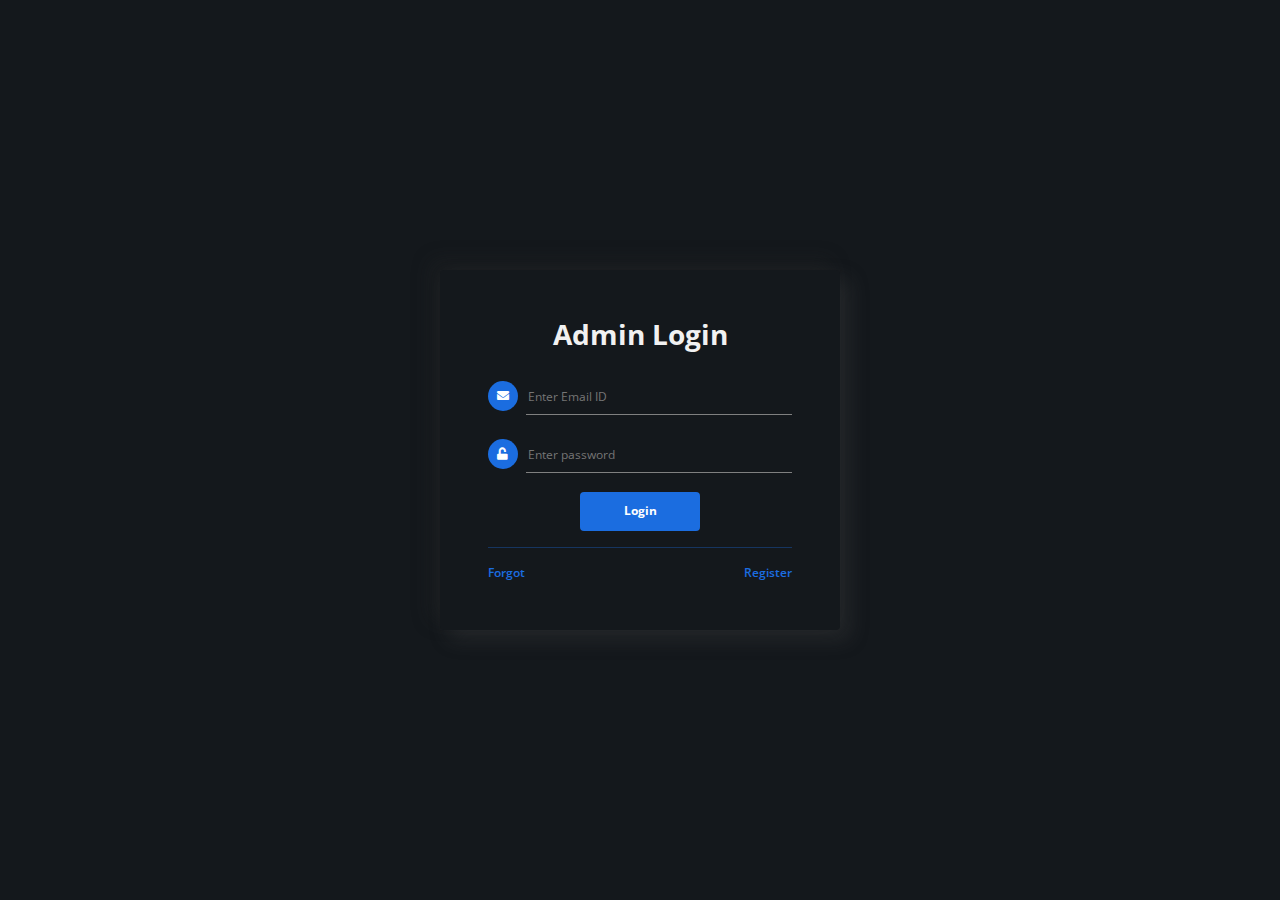
<file: admin-login.html>
<!DOCTYPE html>
<html lang="en">
<head>
    <meta charset="UTF-8">
    <meta name="viewport" content="width=device-width, initial-scale=1.0">
    <title>Resort Reservation System</title>
    <!-- Bootstrap -->
    <link rel="stylesheet" href="css/bootstrap.min.css"/>

    <link href="https://fonts.googleapis.com/css2?family=Open+Sans:wght@400;600;700&display=swap" rel="stylesheet"/>
    <!--font-awesome-->
    <link rel="stylesheet" href="https://use.fontawesome.com/releases/v5.1.0/css/all.css">

    <!-- custom css -->
    <link rel="stylesheet" href="css/style.css"/>
</head>
<body>

    <section class="login">
        <form class="form">
            <h3 class="login-title">Admin Login</h3>
            <div class="form-grp">
                <span><i class="fas fa-envelope"></i></span>
                <input type="email" name="" class="form-inp" placeholder="Enter Email ID" required/>
            </div>
            <div class="form-grp">
                <span><i class="fas fa-unlock"></i></span>
                <input type="password" name="" class="form-inp" placeholder="Enter password" required/>
            </div>
            <div class="text-center">
                <button type="submit" class="create-btn">Login</button>
            </div>

            <hr/>
            <div class="d-flex justify-content-between">
                <a href="" class="login-links">Forgot</a>
                <a href="" class="login-links">Register</a>
            </div>
            
        </form>
    </section>

    <script src="js/jquery-3.2.1.min.js"></script>
    <script src="js/bootstrap.min.js"></script>
    <script src="js/script.js"></script>
    
</body>
</html>
</file>
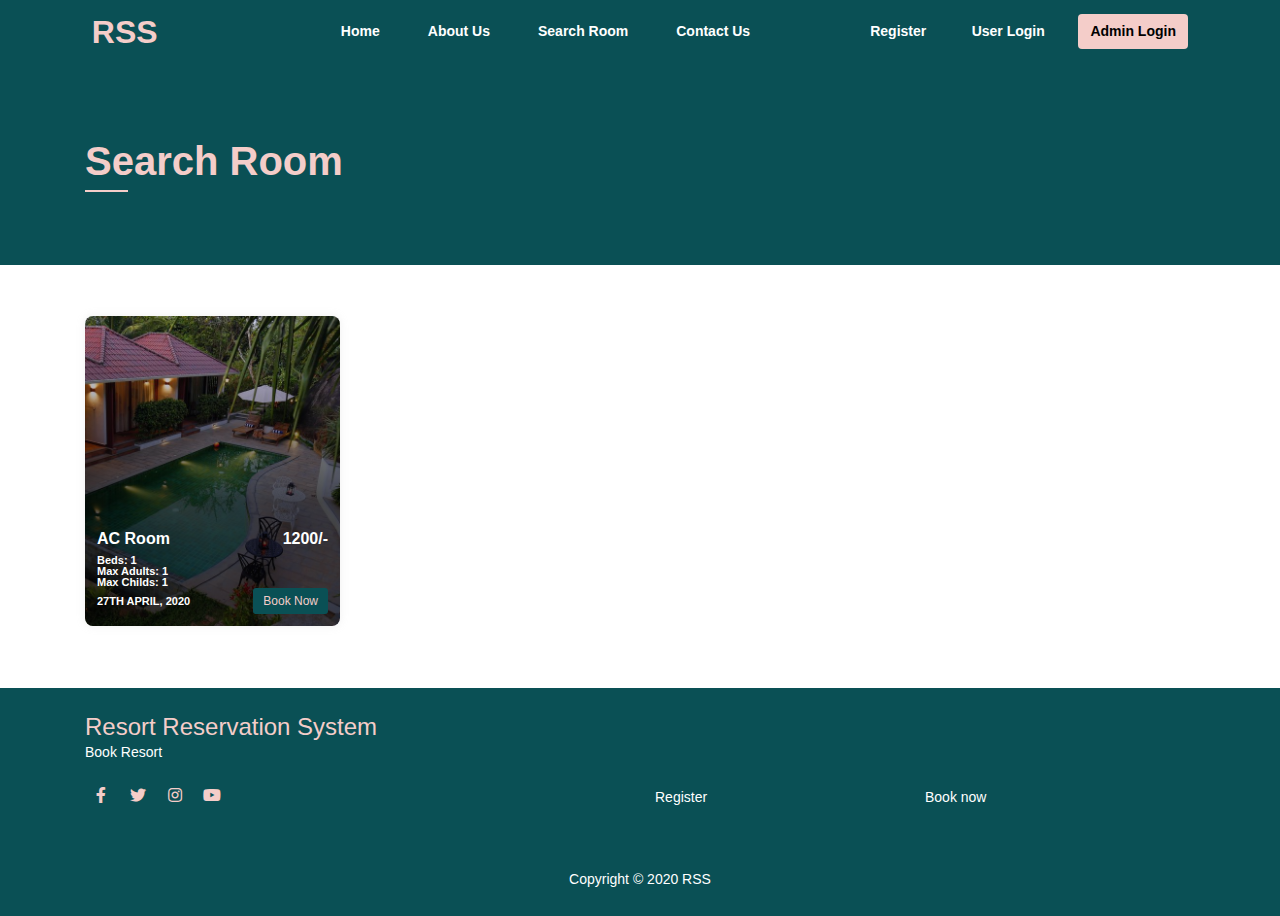
<file: available.html>
<!DOCTYPE html>
<html lang="en">

<head>
    <meta charset="UTF-8">
    <meta name="viewport" content="width=device-width, initial-scale=1.0">
    <meta http-equiv="X-UA-Compatible" content="ie=edge">
    <title>Resort Reservation System</title>

    <link rel="icon" type="image/x-icon" href="images/favicon.png">
    <link rel="stylesheet" href="css/bootstrap.min.css" type="text/css">

    <!--font-awesome-->
    <link rel="stylesheet" href="https://use.fontawesome.com/releases/v5.1.0/css/all.css">
    <!--css files-->
    <!-- css for landng page -->
    <link rel="stylesheet" href="css/home.css" type="text/css">
    <link rel="stylesheet" href="css/inner.css" type="text/css">

</head>

<body>

    <header>
        <nav class="navbar navbar-expand-lg fixed-top">
            <div class="container">
                <a class="navbar-brand" href="/index.html">
                    <h4 class="logo">RSS</h4>
                </a>
                <button class="navbar-toggler" type="button" data-toggle="collapse" data-target="#menu"
                    aria-controls="menu" aria-expanded="false" aria-label="Toggle navigation">
                    <i class="fas fa-bars"></i>
                </button>

                <div class="collapse navbar-collapse" id="menu">
                    <ul class="navbar-nav mx-auto custom-navbar-nav">
                        <li class="nav-item active">
                            <a class="nav-link" href="index.html">Home</a>
                        </li>
                        <li class="nav-item">
                            <a class="nav-link" href="about.html">About Us</a>
                        </li>
                        <li class="nav-item">
                            <a class="nav-link" href="search-room.html">Search Room</a>
                        </li>
                        <li class="nav-item">
                            <a class="nav-link" href="contact.html">Contact Us</a>
                        </li>
                    </ul>
                    <form class="form-inline my-2 my-lg-0">
                        <button class="nav-btn" type="button" data-toggle="modal" data-target="#register">Register</button>
                        <button class="nav-btn" type="button" data-toggle="modal" data-target="#login">User Login</button>
                        <button class="nav-btn nav-btn1" type="button" data-toggle="modal" data-target="#login">Admin Login</button>
                    </form>
                </div>
            </div>
        </nav>
    </header>

    <!-- Banner home -->
    <section class="home">
        <div class="container">
            <div class="row align-items-center">
                <div class="col-md-6">
                    <div class="home-content">
                        <h1 class="home-title">
                            Search Room
                            <hr class="home-hr" />
                        </h1>

                    </div>
                </div>
            </div>
        </div>
    </section>


    <!-- sessions -->
    <section class="choose">
        <div class="container">
            <div class="row">
                <div class="col-md-3">
                    <div class="design-box">
                        <img src="images/resort.jpg" alt="no img" class="design-img" />
                        <div class="design-body">
                            <p class="design-name">
                                AC Room
                                <span class="float-right">
                                    1200/-
                                </span>
                            </p>
                            <div class="row m-0 align-items-center">
                                <div class="col p-0">
                                    <p class="design-date">
                                        Beds: 1
                                    </p>
                                    <p class="design-date">
                                        Max Adults: 1
                                    </p>

                                    <p class="design-date">
                                        Max Childs: 1
                                    </p>
                                </div>
                            </div>
                            <div class="row m-0 align-items-center">
                                <div class="col p-0">
                                    <p class="design-date">
                                        27TH APRIL, 2020
                                    </p>
                                </div>
                                <div class="col-4 p-0 text-right">
                                    <button class="btn free">
                                        Book Now
                                    </button>
                                </div>
                            </div>
                        </div>
                    </div>
                </div>
            </div>

            <!-- <div class="row justify-content-center">
                <div class="col-md-7">
                    <div class="choose-box about1">
                        <h4 class="choose-box-header mb-2">
                            Search Your Room
                        </h4>
                        <form>
                            <div class="form-grp">
                                <label for="">From Date <span class="text-danger">*</span></label>
                                <input type="date" name="" class="form-inp" required />
                            </div>
                            <div class="form-grp">
                                <label for="">To Date <span class="text-danger">*</span></label>
                                <input type="date" name="" class="form-inp" required />
                            </div>
                            <div class="form-grp form-flex">
                                <label for="">No of Rooms</label>
                                <div class="add-count">
                                    <button type="button" class="btn btn-danger">-</button>
                                    <input type="number" name="" class="form-inp" min="0" step="1"
                                        value="1" required />
                                    <button type="button" class="btn btn-danger">+</button>
                                </div>
                            </div>
                            <div class="form-grp form-flex">
                                <label for="">No of Adults</label>
                                <div class="add-count">
                                    <button type="button" class="btn btn-danger">-</button>
                                    <input type="number" name="" class="form-inp" min="0" step="1"
                                        value="1" required />
                                    <button type="button" class="btn btn-danger">+</button>
                                </div>
                            </div>
                            <div class="form-grp form-flex">
                                <label for="">No of childs</label>
                                <div class="add-count">
                                    <button type="button" class="btn btn-danger">-</button>
                                    <input type="number" name="" class="form-inp" min="0" step="1"
                                        value="1" required />
                                    <button type="button" class="btn btn-danger">+</button>
                                </div>
                            </div>
                            <div class="text-center">
                                <button type="reset" class="contact-btn bg-danger mr-2">Clear</button>
                                <button type="submit" class="contact-btn">Submit</button>
                            </div>

                        </form>
                    </div>
                </div>
                <div class="col-md-5">
                    <div class="choose-box choose-box-border">
                        <h4 class="choose-box-header">
                            Ads
                        </h4>
                    </div>
                </div>
            </div> -->
        </div>
    </section>


    <footer>
        <div class="container">
            <div class="row">
                <div class="col">

                    <div class="footer-info text-left">
                        <a href="">
                            <h4 class="logo mb-0">Resort Reservation System</h4>
                        </a>
                        <p class="footer-info-text">Book Resort</p>
                    </div>
                </div>
            </div>
            <div class="row">
                <div class="col-md-6">

                    <ul class="nav social-media">
                        <li class="social-list">
                            <a class="social-links" href="">
                                <i class="fab fa-facebook-f"></i>
                            </a>
                        </li>
                        <li class="social-list">
                            <a class="social-links" href="">
                                <i class="fab fa-twitter"></i>
                            </a>
                        </li>
                        <li class="social-list">
                            <a class="social-links" href="">
                                <i class="fab fa-instagram"></i>
                            </a>
                        </li>
                        <li class="social-list">
                            <a class="social-links" href="">
                                <i class="fab fa-youtube"></i>
                            </a>
                        </li>
                    </ul>
                </div>

                <div class="col-md-6">
                    <div class="row m-0 justify-content-center">
                        <div class="col-md p-0">
                            <h6 class="footer-heading">Register</h6>
                        </div>
                        <div class="col-md p-0">
                            <h6 class="footer-heading">Book now</h6>
                        </div>
                    </div>
                </div>
            </div>

        </div>
    </footer>

    <div class="copyrights">
        <p class="copyrights-data">
            Copyright &copy; 2020 RSS
        </p>
    </div>

    <!-- REGISTER -->
    <div class="modal fade" id="register" tabindex="-1" role="dialog" aria-hidden="true">
        <div class="modal-dialog modal-dialog-centered" role="document">
            <div class="modal-content">
                <div class="modal-header d-block position-relative border-0">
                    <h5 class="modal-title text-center">
                        Sign up
                    </h5>
                    <p class="small text-muted text-center mb-0">
                        With your social media
                    </p>
                </div>
                <div class="modal-body px-4 pt-0 login-modal-body">

                    <form class="mt-3 pt-2">
                        <div class="form-group">
                            <input type="text" name="" class="form-control modal-inp" placeholder="user name" />
                        </div>
                        <div class="form-group">
                            <input type="email" name="" class="form-control modal-inp" placeholder="Email id" />
                        </div>
                        <div class="form-group">
                            <input type="password" name="" class="form-control modal-inp" placeholder="password" />
                        </div>
                        <div class="form-group">
                            <input type="number" name="" class="form-control modal-inp" placeholder="Phone number" />
                        </div>

                        <!-- <div class="row">
                            <div class="form-group col-12">
                                <div class="custom-control custom-checkbox">
                                    <input type="checkbox" class="custom-control-input" id="name">
                                    <label class="custom-control-label" for="name">
                                        Mouna Gummadi
                                    </label>
                                </div>
                            </div>
                        </div> -->

                        <p class="modal-footer-text text-center">
                            <span class="text-danger">* </span> By continuing you agree to the
                            <a href="">terms of services</a>
                            And <a href="">privacy policy</a>.
                        </p>

                        <div class="w-100">
                            <button type="submit" class="login-btn">Sign Up</button>
                        </div>


                        <p class="modal-footer-text text-center">
                            have an Already account..? <a href=""> SIGN IN</a>.
                        </p>

                    </form>
                </div>
            </div>
        </div>
    </div>

    <!-- LOGIN -->
    <div class="modal fade" id="login" tabindex="-1" role="dialog" aria-hidden="true">
        <div class="modal-dialog modal-dialog-centered" role="document">
            <div class="modal-content">
                <div class="modal-header d-block position-relative border-0">
                    <h5 class="modal-title text-center">
                        Sign In
                    </h5>
                    <p class="small text-muted text-center mb-0">
                        With your social media
                    </p>
                </div>
                <div class="modal-body px-4 pt-0 login-modal-body">
                    <form class="mt-3 pt-2">
                        <div class="form-group">
                            <input type="email" name="" class="form-control modal-inp" placeholder="Email id" />
                        </div>
                        <div class="form-group">
                            <input type="password" name="" class="form-control modal-inp" placeholder="password" />
                        </div>

                        <p class="modal-footer-text text-left">
                            <a href="#forgot" data-toggle="modal">forgot password.?</a>
                        </p>

                        <div class="w-100">
                            <button type="submit" class="login-btn">Sign Ip</button>
                        </div>


                        <p class="modal-footer-text text-center">
                            New to Resort Reservation System..?<a href=""> SIGN UP</a>.
                        </p>

                    </form>
                </div>
            </div>
        </div>
    </div>

    <!-- FORGOT -->
    <div class="modal fade" id="forgot" tabindex="-1" role="dialog" aria-hidden="true">
        <div class="modal-dialog modal-dialog-centered" role="document">
            <div class="modal-content">
                <div class="modal-header d-block position-relative border-0">
                    <h5 class="modal-title text-center">
                        Reset password
                    </h5>
                    <p class="small text-muted text-center mb-0">
                        <span class="text-danger">*</span> please enter your email id to reset your password. 
                        <br/>
                        you will receive an email with instructions on how to reset your password.
                    </p>
                </div>
                <div class="modal-body px-4 pt-0 login-modal-body">

                    <form class="mt-3 pt-2">
                        <div class="form-group">
                            <input type="email" name="" class="form-control modal-inp" placeholder="Email id" />
                        </div>

                        <div class="w-100">
                            <button type="submit" class="login-btn">Reset Password</button>
                        </div>


                        <div class="row m-0">
                            <div class="col-md">
                                <p class="modal-footer-text">
                                    <a href="">Sign In</a>
                                </p>
                                </div>
                                <div class="col-md">
                                    <p class="modal-footer-text text-right">
                                        New to Resort Reservation System..? <a href=""> Sign Up</a>.
                                    </p>
                                </div>
                            </div>

                    </form>
                </div>
            </div>
        </div>
    </div>
    <script src="js/jquery-3.2.1.min.js"></script>
    <script src="js/bootstrap.min.js"></script>
    <script src="js/script.js"></script>
</body>

</html>
</file>
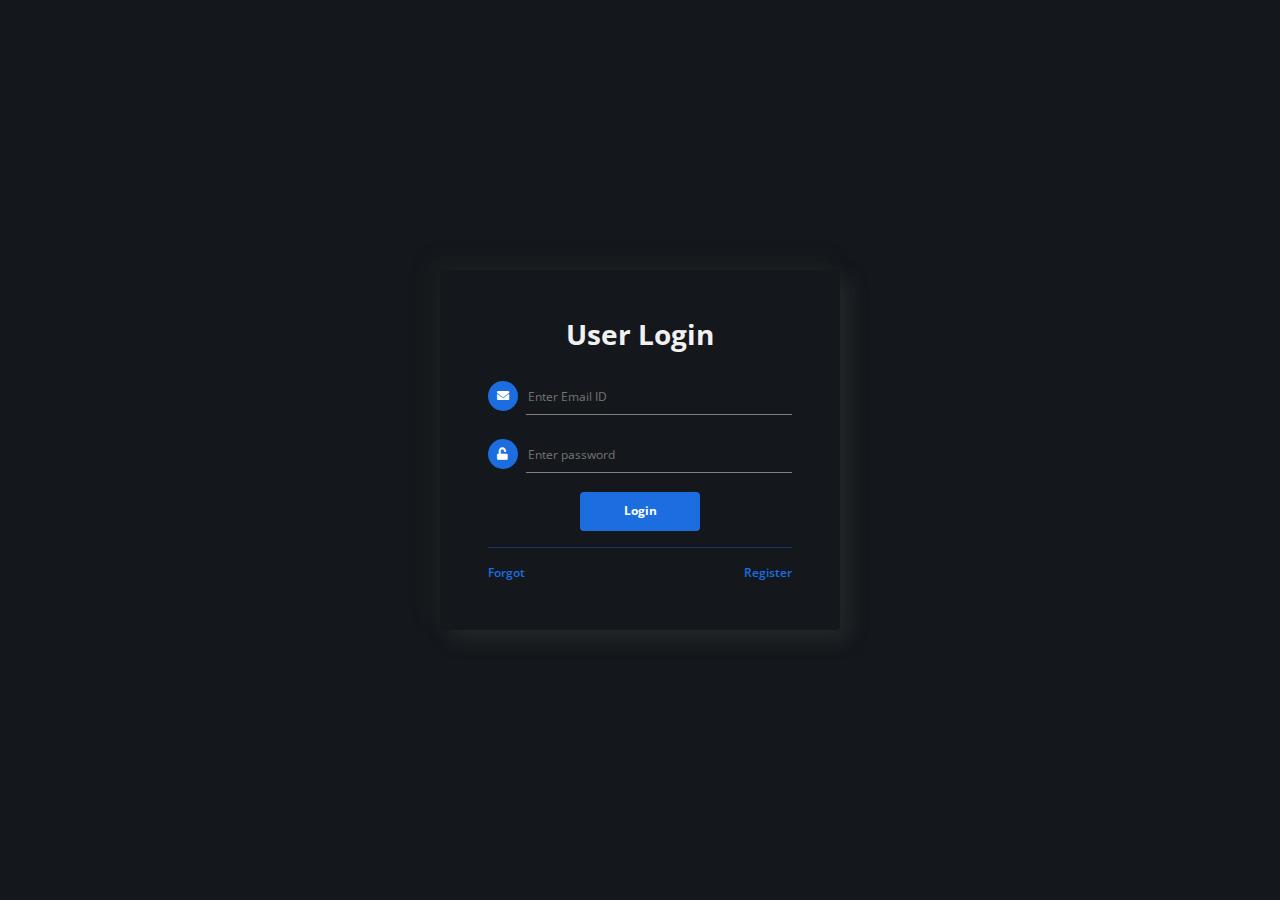
<file: login.html>
<!DOCTYPE html>
<html lang="en">
<head>
    <meta charset="UTF-8">
    <meta name="viewport" content="width=device-width, initial-scale=1.0">
    <title>Resort Reservation System</title>
    <!-- Bootstrap -->
    <link rel="stylesheet" href="css/bootstrap.min.css"/>

    <link href="https://fonts.googleapis.com/css2?family=Open+Sans:wght@400;600;700&display=swap" rel="stylesheet"/>
    <!--font-awesome-->
    <link rel="stylesheet" href="https://use.fontawesome.com/releases/v5.1.0/css/all.css">

    <!-- custom css -->
    <link rel="stylesheet" href="css/style.css"/>
</head>
<body>

    <section class="login">
        <form class="form">
            <h3 class="login-title">User Login</h3>
            <div class="form-grp">
                <span><i class="fas fa-envelope"></i></span>
                <input type="email" name="" class="form-inp" placeholder="Enter Email ID" required/>
            </div>
            <div class="form-grp">
                <span><i class="fas fa-unlock"></i></span>
                <input type="password" name="" class="form-inp" placeholder="Enter password" required/>
            </div>
            <div class="text-center">
                <button type="submit" class="create-btn">Login</button>
            </div>

            <hr/>
            <div class="d-flex justify-content-between">
                <a href="" class="login-links">Forgot</a>
                <a href="" class="login-links">Register</a>
            </div>
            
        </form>
    </section>

    <script src="js/jquery-3.2.1.min.js"></script>
    <script src="js/bootstrap.min.js"></script>
    <script src="js/script.js"></script>
    
</body>
</html>
</file>
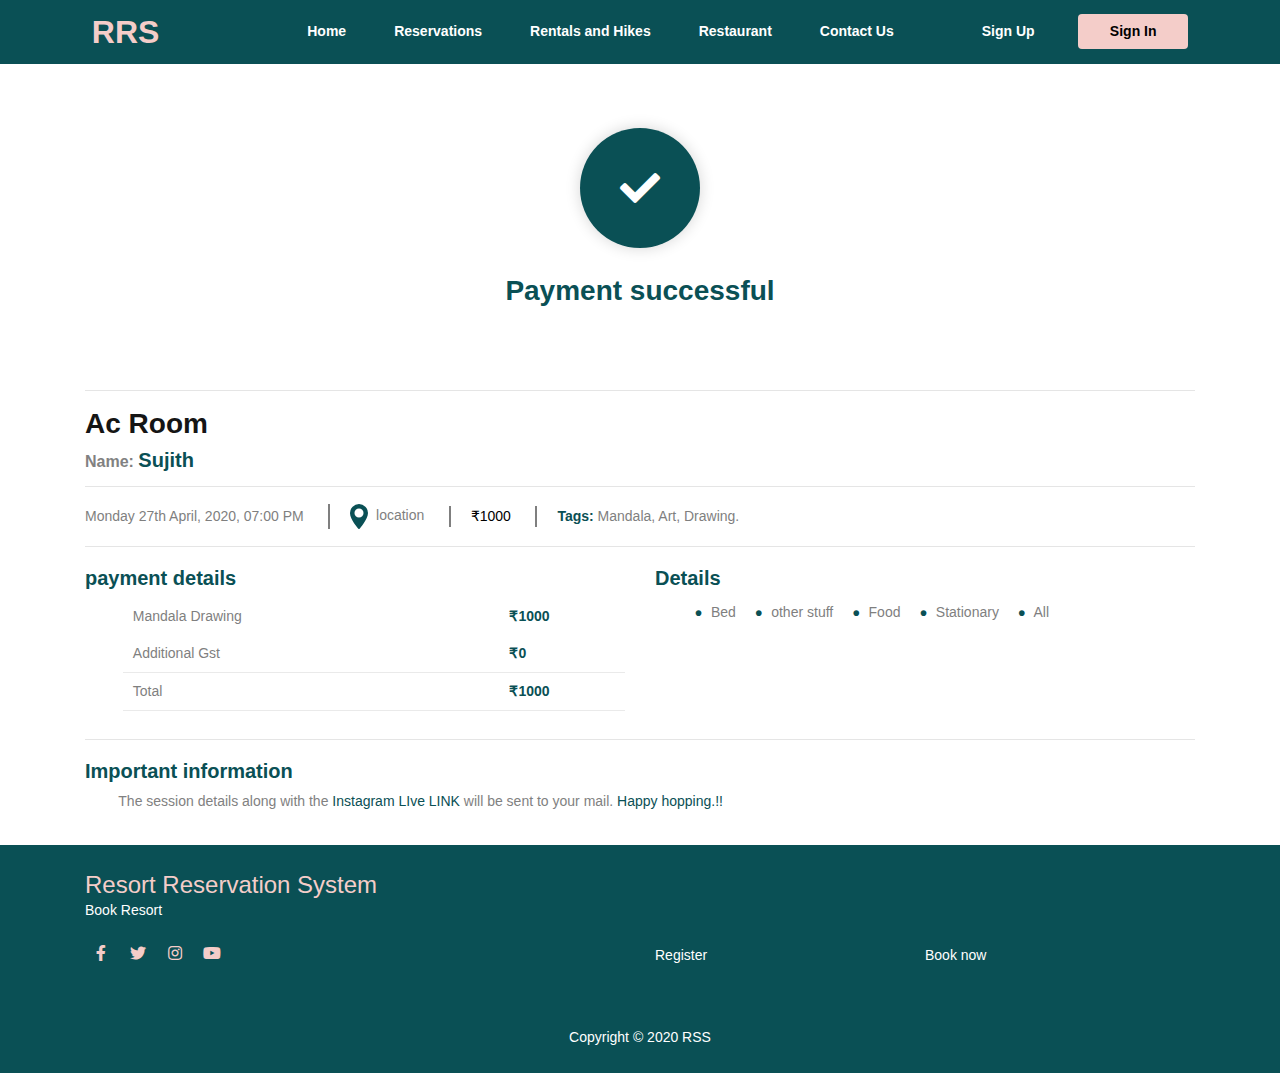
<file: payment.html>
<!DOCTYPE html>
<html lang="en">

<head>
    <meta charset="UTF-8">
    <meta name="viewport" content="width=device-width, initial-scale=1.0">
    <meta http-equiv="X-UA-Compatible" content="ie=edge">
    <title>Resort Reservation System</title>

    <link rel="icon" type="image/x-icon" href="images/favicon.png">
    <link rel="stylesheet" href="css/bootstrap.min.css" type="text/css">

    <!--font-awesome-->
    <link rel="stylesheet" href="https://use.fontawesome.com/releases/v5.1.0/css/all.css">
    <!--css files-->
    <!-- css for landng page -->
    <link rel="stylesheet" href="css/home.css" type="text/css">
    <link rel="stylesheet" href="css/inner.css" type="text/css">

</head>

<body>

    <header>
        <nav class="navbar navbar-expand-lg fixed-top">
            <div class="container">
                <a class="navbar-brand" href="/index.html">
                    <h4 class="logo">RRS</h4>
                </a>
                <button class="navbar-toggler" type="button" data-toggle="collapse" data-target="#menu"
                    aria-controls="menu" aria-expanded="false" aria-label="Toggle navigation">
                    <i class="fas fa-bars"></i>
                </button>

                <div class="collapse navbar-collapse" id="menu">
                    <ul class="navbar-nav mx-auto custom-navbar-nav">
                        <li class="nav-item active">
                            <a class="nav-link" href="index.html">Home</a>
                        </li>
                        <li class="nav-item">
                            <a class="nav-link" href="reservation.html">Reservations</a>
                        </li>
                        <li class="nav-item">
                            <a class="nav-link" href="rentals.html">Rentals and Hikes</a>
                        </li>
                        <li class="nav-item">
                            <a class="nav-link" href="restaurant.html">Restaurant</a>
                        </li>
                        <li class="nav-item">
                            <a class="nav-link" href="contact.html">Contact Us</a>
                        </li>
                    </ul>
                    <form class="form-inline my-2 my-lg-0">
                        <button class="nav-btn" type="button" data-toggle="modal" data-target="#register">Sign
                            Up</button>
                        <button class="nav-btn nav-btn1" type="button" data-toggle="modal" data-target="#login">Sign
                            In</button>
                    </form>
                </div>
            </div>
        </nav>
    </header>

    <div class="gap"></div>

    <section class="hop-main payment">
        <div class="payment-success">
            <span><i class="fas fa-check"></i></span>
        </div>
        <h3 class="payment-title">
            Payment successful
        </h3>
    </section>

    <!-- sessions -->
    <section class="hop">
        <div class="container">
            <hr class="hop-hr" />
            <div class="hop-body mt-3">
                <div class="row">
                    <div class="col-md-9">
                        <h3 class="hop-name">
                            Ac Room
                        </h3>
                        <p class="hop-subname">
                            Name: <span> Sujith</span>
                        </p>
                    </div>
                </div>
                <hr class="hop-hr" />
                <div class="row">
                    <div class="col-md">
                        <ul class="hop-list">
                            <li class="hop-list-li">
                                Monday 27th April, 2020, 07:00 PM
                            </li>
                            <li class="hop-list-li">
                                <img src="images/location.svg" class="location-icon" alt="location" />
                                location
                            </li>
                            <li class="hop-list-li">
                                <span class="amount">₹1000</span>
                            </li>
                            <li class="hop-list-li">
                                <span class="tag">Tags: </span> Mandala, Art, Drawing.
                            </li>
                        </ul>
                    </div>
                </div>
                <hr class="hop-hr" />
            </div>
            <!-- <hr class="hop-hr" /> -->

            <div class="row">
                <div class="col-md">
                    <h5 class="hop-title">
                        payment details
                    </h5>
                    <div class="payment-details">
                        <table class="table border-0">
                            <tbody>
                                <tr>
                                    <td class="w-75">Mandala Drawing</td>
                                    <td>₹1000</td>
                                </tr>
                                <tr>
                                    <td class="w-75">Additional Gst</td>
                                    <td>₹0</td>
                                </tr>
                                <tr class="payment-border">
                                    <td class="w-75">Total</td>
                                    <td>₹1000</td>
                                </tr>
                            </tbody>
                        </table>
                    </div>
                </div>
                <div class="col-md">
                    <h5 class="hop-title">
                        Details
                    </h5>
                    <ul class="requirements-list">
                        <li class="requirements-list-li">
                            Bed
                        </li>
                        <li class="requirements-list-li">
                            other stuff
                        </li>
                        <li class="requirements-list-li">
                            Food
                        </li>
                        <li class="requirements-list-li">
                            Stationary 
                        </li>
                        <li class="requirements-list-li">
                            All
                        </li>
                    </ul>
                </div>
            </div>

            <hr class="hop-hr" />

            <div class="row">
                <div class="col-md">
                    <h5 class="hop-title">
                        Important information
                    </h5>
                    <p class="hop-content">
                        The session details along with the <span>Instagram LIve LINK</span> will be sent to your
                        mail.
                        <span>Happy hopping.!!</span>
                    </p>
                </div>
            </div>
        </div>
    </section>

    <footer>
        <div class="container">
            <div class="row">
                <div class="col">

                    <div class="footer-info text-left">
                        <a href="">
                            <h4 class="logo mb-0">Resort Reservation System</h4>
                        </a>
                        <p class="footer-info-text">Book Resort</p>
                    </div>
                </div>
            </div>
            <div class="row">
                <div class="col-md-6">

                    <ul class="nav social-media">
                        <li class="social-list">
                            <a class="social-links" href="">
                                <i class="fab fa-facebook-f"></i>
                            </a>
                        </li>
                        <li class="social-list">
                            <a class="social-links" href="">
                                <i class="fab fa-twitter"></i>
                            </a>
                        </li>
                        <li class="social-list">
                            <a class="social-links" href="">
                                <i class="fab fa-instagram"></i>
                            </a>
                        </li>
                        <li class="social-list">
                            <a class="social-links" href="">
                                <i class="fab fa-youtube"></i>
                            </a>
                        </li>
                    </ul>
                </div>

                <div class="col-md-6">
                    <div class="row m-0 justify-content-center">
                        <div class="col-md p-0">
                            <h6 class="footer-heading">Register</h6>
                        </div>
                        <div class="col-md p-0">
                            <h6 class="footer-heading">Book now</h6>
                        </div>
                    </div>
                </div>
            </div>

        </div>
    </footer>

    <div class="copyrights">
        <p class="copyrights-data">
            Copyright &copy; 2020 RSS
        </p>
    </div>

    <!-- REGISTER -->
    <div class="modal fade" id="register" tabindex="-1" role="dialog" aria-hidden="true">
        <div class="modal-dialog modal-dialog-centered" role="document">
            <div class="modal-content">
                <div class="modal-header d-block position-relative border-0">
                    <h5 class="modal-title text-center">
                        Sign up
                    </h5>
                    <p class="small text-muted text-center mb-0">
                        With your social media
                    </p>
                </div>
                <div class="modal-body px-4 pt-0 login-modal-body">

                    <form class="mt-3 pt-2">
                        <div class="form-group">
                            <input type="text" name="" class="form-control modal-inp" placeholder="user name" />
                        </div>
                        <div class="form-group">
                            <input type="email" name="" class="form-control modal-inp" placeholder="Email id" />
                        </div>
                        <div class="form-group">
                            <input type="password" name="" class="form-control modal-inp" placeholder="password" />
                        </div>
                        <div class="form-group">
                            <input type="number" name="" class="form-control modal-inp" placeholder="Phone number" />
                        </div>

                        <!-- <div class="row">
                            <div class="form-group col-12">
                                <div class="custom-control custom-checkbox">
                                    <input type="checkbox" class="custom-control-input" id="name">
                                    <label class="custom-control-label" for="name">
                                        Mouna Gummadi
                                    </label>
                                </div>
                            </div>
                        </div> -->

                        <p class="modal-footer-text text-center">
                            <span class="text-danger">* </span> By continuing you agree to the
                            <a href="">terms of services</a>
                            And <a href="">privacy policy</a>.
                        </p>

                        <div class="w-100">
                            <button type="submit" class="login-btn">Sign Up</button>
                        </div>


                        <p class="modal-footer-text text-center">
                            have an Already account..? <a href=""> SIGN IN</a>.
                        </p>

                    </form>
                </div>
            </div>
        </div>
    </div>

    <!-- LOGIN -->
    <div class="modal fade" id="login" tabindex="-1" role="dialog" aria-hidden="true">
        <div class="modal-dialog modal-dialog-centered" role="document">
            <div class="modal-content">
                <div class="modal-header d-block position-relative border-0">
                    <h5 class="modal-title text-center">
                        Sign In
                    </h5>
                    <p class="small text-muted text-center mb-0">
                        With your social media
                    </p>
                </div>
                <div class="modal-body px-4 pt-0 login-modal-body">
                    <form class="mt-3 pt-2">
                        <div class="form-group">
                            <input type="email" name="" class="form-control modal-inp" placeholder="Email id" />
                        </div>
                        <div class="form-group">
                            <input type="password" name="" class="form-control modal-inp" placeholder="password" />
                        </div>

                        <p class="modal-footer-text text-left">
                            <a href="#forgot" data-toggle="modal">forgot password.?</a>
                        </p>

                        <div class="w-100">
                            <button type="submit" class="login-btn">Sign Ip</button>
                        </div>


                        <p class="modal-footer-text text-center">
                            New to Resort Reservation System..?<a href=""> SIGN UP</a>.
                        </p>

                    </form>
                </div>
            </div>
        </div>
    </div>

    <!-- FORGOT -->
    <div class="modal fade" id="forgot" tabindex="-1" role="dialog" aria-hidden="true">
        <div class="modal-dialog modal-dialog-centered" role="document">
            <div class="modal-content">
                <div class="modal-header d-block position-relative border-0">
                    <h5 class="modal-title text-center">
                        Reset password
                    </h5>
                    <p class="small text-muted text-center mb-0">
                        <span class="text-danger">*</span> please enter your email id to reset your password. 
                        <br/>
                        you will receive an email with instructions on how to reset your password.
                    </p>
                </div>
                <div class="modal-body px-4 pt-0 login-modal-body">

                    <form class="mt-3 pt-2">
                        <div class="form-group">
                            <input type="email" name="" class="form-control modal-inp" placeholder="Email id" />
                        </div>

                        <div class="w-100">
                            <button type="submit" class="login-btn">Reset Password</button>
                        </div>


                        <div class="row m-0">
                            <div class="col-md">
                                <p class="modal-footer-text">
                                    <a href="">Sign In</a>
                                </p>
                                </div>
                                <div class="col-md">
                                    <p class="modal-footer-text text-right">
                                    New to Resort Reservation System..? <a href=""> Sign Up</a>.
                                    </p>
                                </div>
                            </div>

                    </form>
                </div>
            </div>
        </div>
    </div>

    <script src="js/jquery-3.2.1.min.js" type="text/javascript"></script>
    <!-- <script src="js/popper.min.js" type="text/javascript"></script> -->
    <script src="js/bootstrap.min.js" type="text/javascript"></script>
    <script src="js/script.js" type="text/javascript"></script>
</body>

</html>
</file>
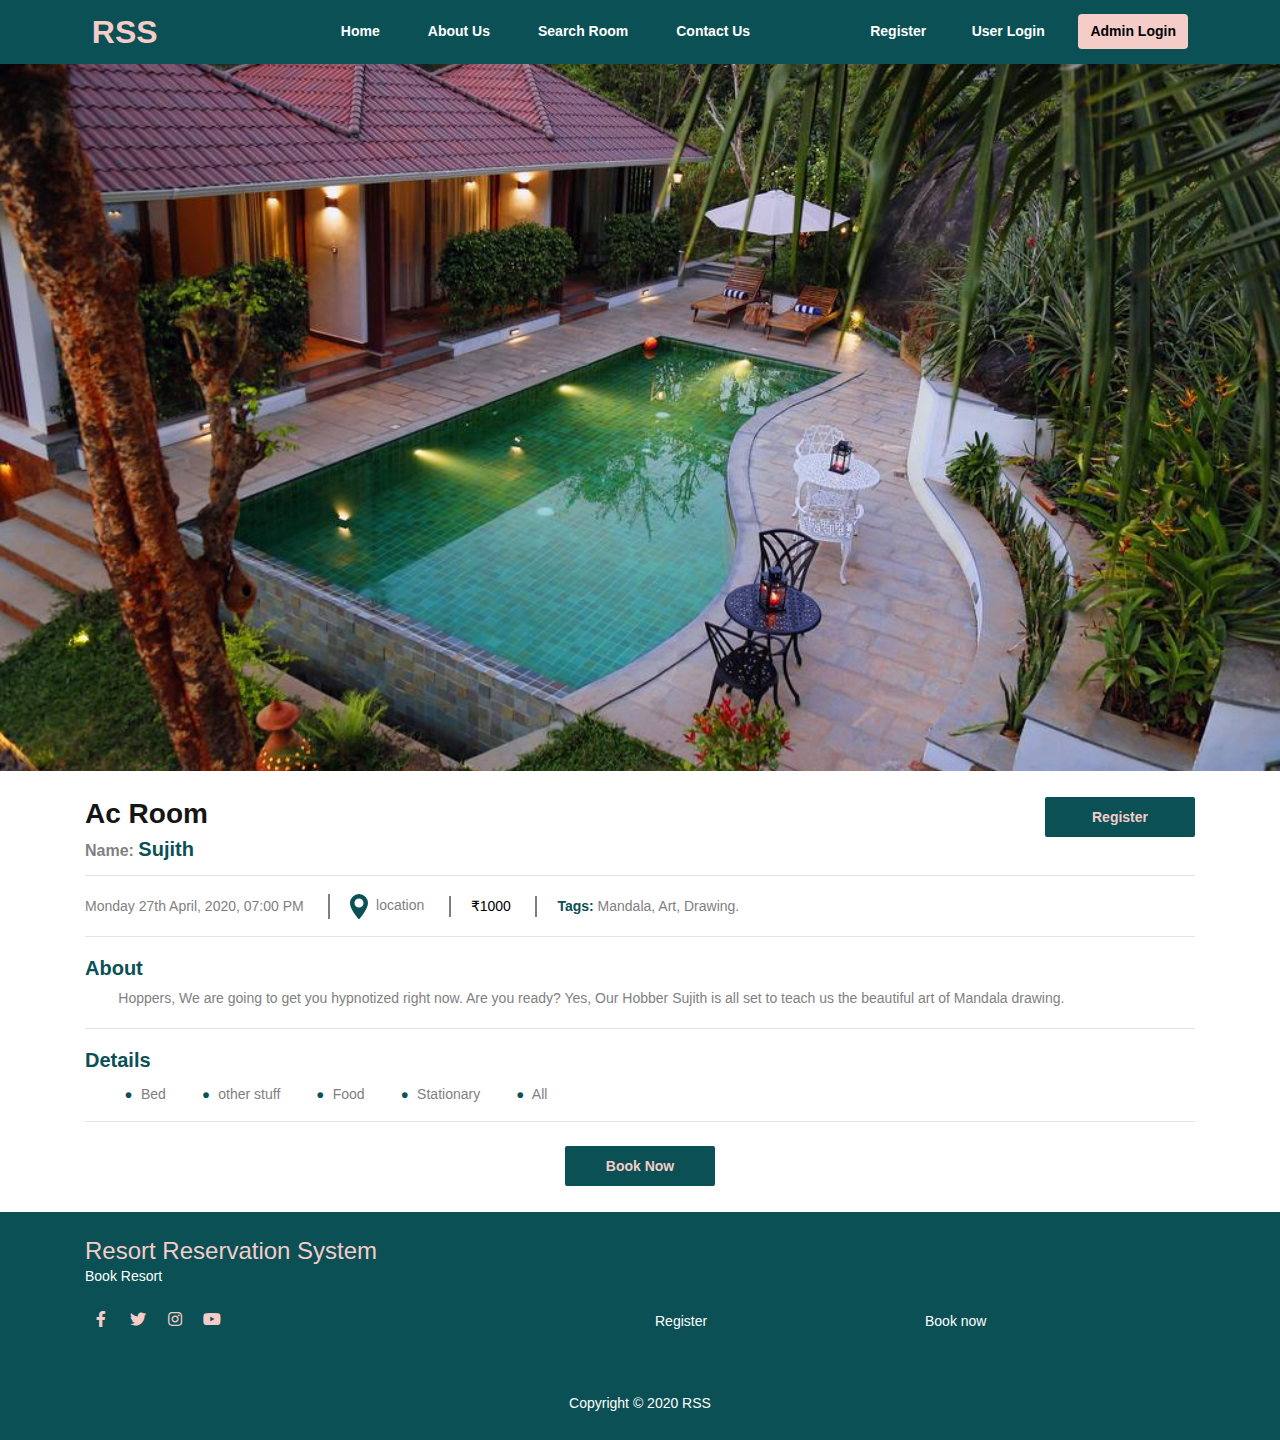
<file: resort_view.html>
<!DOCTYPE html>
<html lang="en">

<head>
    <meta charset="UTF-8">
    <meta name="viewport" content="width=device-width, initial-scale=1.0">
    <meta http-equiv="X-UA-Compatible" content="ie=edge">
    <title>Resort Reservation System</title>

    <link rel="icon" type="image/x-icon" href="images/favicon.png">
    <link rel="stylesheet" href="css/bootstrap.min.css" type="text/css">

    <!--font-awesome-->
    <link rel="stylesheet" href="https://use.fontawesome.com/releases/v5.1.0/css/all.css">
    <!--css files-->
    <!-- css for landng page -->
    <link rel="stylesheet" href="css/home.css" type="text/css">
    <link rel="stylesheet" href="css/inner.css" type="text/css">

</head>

<body>

    <header>
        <nav class="navbar navbar-expand-lg fixed-top">
            <div class="container">
                <a class="navbar-brand" href="/index.html">
                    <h4 class="logo">RSS</h4>
                </a>
                <button class="navbar-toggler" type="button" data-toggle="collapse" data-target="#menu"
                    aria-controls="menu" aria-expanded="false" aria-label="Toggle navigation">
                    <i class="fas fa-bars"></i>
                </button>

                <div class="collapse navbar-collapse" id="menu">
                    <ul class="navbar-nav mx-auto custom-navbar-nav">
                        <li class="nav-item active">
                            <a class="nav-link" href="index.html">Home</a>
                        </li>
                        <li class="nav-item">
                            <a class="nav-link" href="about.html">About Us</a>
                        </li>
                        <li class="nav-item">
                            <a class="nav-link" href="search-room.html">Search Room</a>
                        </li>
                        <li class="nav-item">
                            <a class="nav-link" href="contact.html">Contact Us</a>
                        </li>
                    </ul>
                    <form class="form-inline my-2 my-lg-0">
                        <button class="nav-btn" type="button" data-toggle="modal" data-target="#register">Register</button>
                        <button class="nav-btn" type="button" data-toggle="modal" data-target="#login">User Login</button>
                        <button class="nav-btn nav-btn1" type="button" data-toggle="modal" data-target="#login">Admin Login</button>
                    </form>
                </div>
            </div>
        </nav>
    </header>

    <div class="gap"></div>

    <section class="hop-main">
        <img src="images/resort.jpg" alt="hop" />
    </section>

    <!-- sessions -->
    <section class="hop">
        <div class="container">
            <div class="hop-body">
                <div class="row">
                    <div class="col-md-9">
                        <h3 class="hop-name">
                            Ac Room
                        </h3>
                        <p class="hop-subname">
                            Name: <span> Sujith</span>
                        </p>
                    </div>
                    <div class="col-md-3 text-right">
                        <button class="hop-btn">
                            Register
                        </button>
                    </div>
                </div>
                <hr class="hop-hr" />
                <div class="row">
                    <div class="col-md">
                        <ul class="hop-list">
                            <li class="hop-list-li">
                                Monday 27th April, 2020, 07:00 PM
                            </li>
                            <li class="hop-list-li">
                                <img src="images/location.svg" class="location-icon" alt="location" />
                                location
                            </li>
                            <li class="hop-list-li">
                                <span class="amount">₹1000</span>
                            </li>
                            <li class="hop-list-li">
                                <span class="tag">Tags: </span> Mandala, Art, Drawing.
                            </li>
                        </ul>
                    </div>
                </div>
                <hr class="hop-hr" />
                <div class="row">
                    <div class="col-md">
                        <h5 class="hop-title">
                            About
                        </h5>
                        <p class="hop-content">
                            Hoppers, We are going to get you hypnotized right now. Are you ready? Yes, Our Hobber Sujith
                            is all set to teach us the beautiful art of Mandala drawing.
                        </p>
                    </div>
                </div>
            </div>
            <hr class="hop-hr" />

            <div class="row">
                <div class="col-md">
                    <h5 class="hop-title">
                        Details
                    </h5>
                    <ul class="requirements-list">
                        <li class="requirements-list-li">
                            Bed
                        </li>
                        <li class="requirements-list-li">
                            other stuff
                        </li>
                        <li class="requirements-list-li">
                            Food
                        </li>
                        <li class="requirements-list-li">
                            Stationary 
                        </li>
                        <li class="requirements-list-li">
                            All
                        </li>
                    </ul>
                </div>
            </div>


            <hr class="hop-hr" />

            <div class="w-100 text-center mt-4">
                <a href="payment.html">
                    <button class="hop-btn">Book Now</button>
                </a>
            </div>
            
        </div>
    </section>
    

    <footer>
        <div class="container">
            <div class="row">
                <div class="col">

                    <div class="footer-info text-left">
                        <a href="">
                            <h4 class="logo mb-0">Resort Reservation System</h4>
                        </a>
                        <p class="footer-info-text">Book Resort</p>
                    </div>
                </div>
            </div>
            <div class="row">
                <div class="col-md-6">

                    <ul class="nav social-media">
                        <li class="social-list">
                            <a class="social-links" href="">
                                <i class="fab fa-facebook-f"></i>
                            </a>
                        </li>
                        <li class="social-list">
                            <a class="social-links" href="">
                                <i class="fab fa-twitter"></i>
                            </a>
                        </li>
                        <li class="social-list">
                            <a class="social-links" href="">
                                <i class="fab fa-instagram"></i>
                            </a>
                        </li>
                        <li class="social-list">
                            <a class="social-links" href="">
                                <i class="fab fa-youtube"></i>
                            </a>
                        </li>
                    </ul>
                </div>

                <div class="col-md-6">
                    <div class="row m-0 justify-content-center">
                        <div class="col-md p-0">
                            <h6 class="footer-heading">Register</h6>
                        </div>
                        <div class="col-md p-0">
                            <h6 class="footer-heading">Book now</h6>
                        </div>
                    </div>
                </div>
            </div>

        </div>
    </footer>

    <div class="copyrights">
        <p class="copyrights-data">
            Copyright &copy; 2020 RSS
        </p>
    </div>

    <!-- REGISTER -->
    <div class="modal fade" id="register" tabindex="-1" role="dialog" aria-hidden="true">
        <div class="modal-dialog modal-dialog-centered" role="document">
            <div class="modal-content">
                <div class="modal-header d-block position-relative border-0">
                    <h5 class="modal-title text-center">
                        Sign up
                    </h5>
                    <p class="small text-muted text-center mb-0">
                        With your social media
                    </p>
                </div>
                <div class="modal-body px-4 pt-0 login-modal-body">

                    <form class="mt-3 pt-2">
                        <div class="form-group">
                            <input type="text" name="" class="form-control modal-inp" placeholder="user name" />
                        </div>
                        <div class="form-group">
                            <input type="email" name="" class="form-control modal-inp" placeholder="Email id" />
                        </div>
                        <div class="form-group">
                            <input type="password" name="" class="form-control modal-inp" placeholder="password" />
                        </div>
                        <div class="form-group">
                            <input type="number" name="" class="form-control modal-inp" placeholder="Phone number" />
                        </div>

                        <!-- <div class="row">
                            <div class="form-group col-12">
                                <div class="custom-control custom-checkbox">
                                    <input type="checkbox" class="custom-control-input" id="name">
                                    <label class="custom-control-label" for="name">
                                        Mouna Gummadi
                                    </label>
                                </div>
                            </div>
                        </div> -->

                        <p class="modal-footer-text text-center">
                            <span class="text-danger">* </span> By continuing you agree to the
                            <a href="">terms of services</a>
                            And <a href="">privacy policy</a>.
                        </p>

                        <div class="w-100">
                            <button type="submit" class="login-btn">Sign Up</button>
                        </div>


                        <p class="modal-footer-text text-center">
                            have an Already account..? <a href=""> SIGN IN</a>.
                        </p>

                    </form>
                </div>
            </div>
        </div>
    </div>

    <!-- LOGIN -->
    <div class="modal fade" id="login" tabindex="-1" role="dialog" aria-hidden="true">
        <div class="modal-dialog modal-dialog-centered" role="document">
            <div class="modal-content">
                <div class="modal-header d-block position-relative border-0">
                    <h5 class="modal-title text-center">
                        Sign In
                    </h5>
                    <p class="small text-muted text-center mb-0">
                        With your social media
                    </p>
                </div>
                <div class="modal-body px-4 pt-0 login-modal-body">
                    <form class="mt-3 pt-2">
                        <div class="form-group">
                            <input type="email" name="" class="form-control modal-inp" placeholder="Email id" />
                        </div>
                        <div class="form-group">
                            <input type="password" name="" class="form-control modal-inp" placeholder="password" />
                        </div>

                        <p class="modal-footer-text text-left">
                            <a href="#forgot" data-toggle="modal">forgot password.?</a>
                        </p>

                        <div class="w-100">
                            <button type="submit" class="login-btn">Sign Ip</button>
                        </div>


                        <p class="modal-footer-text text-center">
                            New to Resort Reservation System..?<a href=""> SIGN UP</a>.
                        </p>

                    </form>
                </div>
            </div>
        </div>
    </div>

    <!-- FORGOT -->
    <div class="modal fade" id="forgot" tabindex="-1" role="dialog" aria-hidden="true">
        <div class="modal-dialog modal-dialog-centered" role="document">
            <div class="modal-content">
                <div class="modal-header d-block position-relative border-0">
                    <h5 class="modal-title text-center">
                        Reset password
                    </h5>
                    <p class="small text-muted text-center mb-0">
                        <span class="text-danger">*</span> please enter your email id to reset your password. 
                        <br/>
                        you will receive an email with instructions on how to reset your password.
                    </p>
                </div>
                <div class="modal-body px-4 pt-0 login-modal-body">

                    <form class="mt-3 pt-2">
                        <div class="form-group">
                            <input type="email" name="" class="form-control modal-inp" placeholder="Email id" />
                        </div>

                        <div class="w-100">
                            <button type="submit" class="login-btn">Reset Password</button>
                        </div>


                        <div class="row m-0">
                            <div class="col-md">
                                <p class="modal-footer-text">
                                    <a href="">Sign In</a>
                                </p>
                                </div>
                                <div class="col-md">
                                    <p class="modal-footer-text text-right">
                                    New to Resort Reservation System..? <a href=""> Sign Up</a>.
                                    </p>
                                </div>
                            </div>

                    </form>
                </div>
            </div>
        </div>
    </div>
    <script src="js/jquery-3.2.1.min.js" type="text/javascript"></script>
    <!-- <script src="js/popper.min.js" type="text/javascript"></script> -->
    <script src="js/bootstrap.min.js" type="text/javascript"></script>
    <script src="js/script.js" type="text/javascript"></script>
</body>

</html>
</file>
<file: css/style.css>
/* By Uk */
body {
  margin: 0;
  padding: 0;
  overflow-x: hidden;
  width: 100%;
  font-family: 'Open Sans', sans-serif;
}

body::-webkit-scrollbar {
  width: 3px;
}

body::-webkit-scrollbar-track {
  -webkit-box-shadow: inset 0 0 6px rgba(0, 0, 0, 0.3);
          box-shadow: inset 0 0 6px rgba(0, 0, 0, 0.3);
}

body::-webkit-scrollbar-thumb {
  background-color: #02031473;
  border-radius: 6px;
}

header {
  width: 100%;
  height: auto;
  position: -webkit-sticky;
  position: sticky;
  top: 0;
  background-color: #14181C;
  z-index: 990;
  padding: 0;
  margin: 0;
}

header .navbar {
  padding: 1% 1.5% 1% 2%;
  height: auto;
}

header .navbar.blackto {
  -webkit-box-shadow: 8px 2px 10px rgba(22, 63, 126, 0.192);
          box-shadow: 8px 2px 10px rgba(22, 63, 126, 0.192);
  top: 0;
  -webkit-transition: all 300ms linear;
  transition: all 300ms linear;
  border-bottom: 0px;
}

header .navbar .btn-header {
  width: 35px;
  height: 35px;
  border-radius: 20px;
  cursor: pointer;
  outline: none;
  background-color: #ebebeb;
  border: 0px;
  font-size: 12px;
}

header .navbar .custom-navbar-nav {
  position: relative;
}

header .navbar .custom-navbar-nav .nav-item {
  position: relative;
}

header .navbar .custom-navbar-nav .nav-item .nav-link {
  color: #707070;
}

.modal {
  z-index: 999999;
}

.btn-dropdown {
  width: 38px;
  height: 38px;
  border-radius: 100px;
  border: 1px solid transparent;
  color: #ffffff;
  font-size: 14px;
  background-color: #14181C;
  padding: 0;
  display: -webkit-box;
  display: -ms-flexbox;
  display: flex;
  -webkit-box-align: center;
      -ms-flex-align: center;
          align-items: center;
  -webkit-box-pack: center;
      -ms-flex-pack: center;
          justify-content: center;
}

.btn-dropdown:focus {
  border-color: #1B6DE0;
}

.btn-dropdown:focus .menuIcon1 {
  display: none;
}

.btn-dropdown:focus .menuIcon2 {
  display: block;
}

.btn-dropdown .menuIcon1 {
  display: block;
}

.btn-dropdown .menuIcon2 {
  display: none;
}

.dropdown-menu {
  background-color: #14181C;
  top: 120%;
  padding-top: 15px;
  padding-bottom: 15px;
}

.dropdown-menu a {
  color: #ffffff;
  text-transform: capitalize !important;
  font-size: 12px;
  padding: 8px 10px;
}

.dropdown-menu a:hover {
  background-color: #1B6DE0;
  color: #ffffff;
}

main {
  height: auto;
  position: relative;
  display: block;
  -webkit-transition: all 300ms cubic-bezier(0.645, 0.045, 0.355, 1);
  transition: all 300ms cubic-bezier(0.645, 0.045, 0.355, 1);
  background-color: #fff;
  min-height: 100vh;
}

.custom-btn, .create-btn {
  font-size: 12px;
  border: 0px;
  border-radius: 4px;
  background-color: #1B6DE0;
  height: 39px;
  padding: 0px 15px;
  cursor: pointer;
  line-height: 2;
  font-size: 12px;
  font-weight: 700;
  -webkit-transition: all 350ms cubic-bezier(0.17, 0.67, 1, 1.23);
  transition: all 350ms cubic-bezier(0.17, 0.67, 1, 1.23);
  position: relative;
  z-index: 1;
  text-transform: capitalize;
}

@media (max-width: 575.98px) {
  .custom-btn, .create-btn {
    margin-top: 8px;
  }
}

@media (min-width: 576px) and (max-width: 767.98px) {
  .custom-btn, .create-btn {
    margin-top: 8px;
  }
}

.outline-btn {
  font-size: 12px;
  border: 1px solid #1B6DE0;
  border-radius: 3px;
  background-color: transparent;
  height: 33px;
  min-width: 100px;
  padding: 0px 15px;
  cursor: pointer;
  line-height: 2;
  -webkit-transition: all 250ms cubic-bezier(0.17, 0.67, 1, 1.23);
  transition: all 250ms cubic-bezier(0.17, 0.67, 1, 1.23);
  position: relative;
  z-index: 1;
  text-transform: capitalize;
}

@media (max-width: 575.98px) {
  .outline-btn {
    margin-top: 8px;
  }
}

@media (min-width: 576px) and (max-width: 767.98px) {
  .outline-btn {
    margin-top: 8px;
  }
}

.create-btn {
  color: #ffffff;
  width: 120px;
}

.create-btn:hover {
  background-color: #e01b56;
  color: #ffffff;
}

.create-btn:focus {
  outline: none;
}

.create-btn span {
  margin-left: 10px;
  font-size: 14px;
  font-weight: 600;
}

.custom-grp {
  padding: 10px;
  border-radius: 3px;
  background-color: #14181C;
  margin-bottom: 10px;
}

.custom-grp .custom-label {
  display: block;
  margin-bottom: 4px;
  color: #ffffff;
  font-size: 12px;
}

.custom-inp {
  border: 1px solid #ffffff;
  padding: 10px;
  height: 30px;
  width: 100%;
  border-radius: 3px;
  outline: none;
  color: #ffffff;
  background-color: transparent;
  -webkit-appearance: none;
}

.custom-inp:focus {
  -webkit-box-shadow: none;
          box-shadow: none;
  outline: none;
  color: #1B6DE0;
}

.custom-inp::-webkit-input-placeholder {
  font-size: 12px;
}

.custom-inp:-ms-input-placeholder {
  font-size: 12px;
}

.custom-inp::-ms-input-placeholder {
  font-size: 12px;
}

.custom-inp::placeholder {
  font-size: 12px;
}

.dashboad {
  width: 100%;
  min-height: 100vh;
  position: relative;
  padding: 1% 1.5% 1.5% 1.5%;
}

hr {
  border-top-color: #1b6de059  !important;
}

.card {
  background-color: #14181C;
  border-radius: 6px;
}

@media (max-width: 575.98px) {
  .custom-nav {
    -ms-flex-wrap: inherit;
        flex-wrap: inherit;
    overflow-x: scroll;
  }
}

.custom-nav .nav-item:nth-last-child(1) .nav-link {
  border-right: 0px;
}

.custom-nav .nav-item .nav-link {
  padding: 2px 5px;
  border-radius: 0px;
  color: #ffffff;
  position: relative;
  font-size: 18px;
  font-family: noto-Bold;
  text-transform: capitalize;
}

@media (max-width: 575.98px) {
  .custom-nav .nav-item .nav-link {
    white-space: nowrap;
    padding: 0px 7px;
    font-size: 14px;
    margin: 5px 0px;
  }
}

@media (min-width: 576px) and (max-width: 767.98px) {
  .custom-nav .nav-item .nav-link {
    font-size: 14px;
    margin: 5px 0px;
  }
}

@media (min-width: 768px) and (max-width: 991.98px) {
  .custom-nav .nav-item .nav-link {
    font-size: 14px;
  }
}

.custom-nav .nav-item .nav-link.active {
  background-color: transparent !important;
  color: #1B6DE0;
}

.table-data {
  position: relative;
  width: 100%;
  overflow-x: auto;
  -webkit-overflow-scrolling: touch;
  -ms-overflow-style: -ms-autohiding-scrollbar;
}

.table-data thead th {
  border-bottom: none;
  border-top: none;
  background-color: rgba(27, 109, 224, 0.3);
  position: relative;
  color: #ffffff;
  font-size: 13px;
  font-weight: 500;
  white-space: nowrap;
  text-transform: capitalize !important;
}

.table-data thead th .table-dropdown {
  border-radius: 0px;
  cursor: pointer;
  outline: none;
  background-color: transparent;
  border: 0px;
  color: #ffffff;
  padding: 0;
  height: auto;
  min-width: auto;
}

.table-data thead th .table-dropdown span {
  border: 0px;
  outline: none;
  padding: 0px 30px 0px 0px;
  color: #ffffff;
  height: auto !important;
  margin-left: 0;
}

.table-data thead th .table-dropdown .anchor {
  color: #ffffff;
}

.table-data thead th .table-dropdown .anchor:focus {
  color: #ffffff;
}

.table-data thead th .table-dropdown .anchor:after {
  border-left: 2px solid #ffffff;
  border-top: 2px solid #ffffff;
  padding: 3px;
}

.table-data tr {
  -webkit-transition: all 400ms ease-in-out;
  transition: all 400ms ease-in-out;
}

.table-data tr:nth-child(odd) {
  background-color: #14181C;
}

.table-data tr:hover {
  background-color: #14181C;
}

.table-data tr td {
  border-top: none;
  font-size: 12px;
  vertical-align: middle;
  color: #ffffff;
}

.table-data tr td .td-bg {
  padding: 3px 12px;
  border-radius: 3px;
}

.table-data tr td .action {
  width: 35px;
  height: 35px;
  border-radius: 17px;
  background-color: #F1F1F1;
  color: #2e2e2e;
  cursor: pointer;
  padding: 0;
  font-size: 14px;
  margin: 5px;
  outline: none;
  -webkit-transition: all 300ms ease;
  transition: all 300ms ease;
}

.table-data tr td .action:hover {
  background-color: #EE62A5;
  color: #ffffff;
}

.table-data tr td .basic-info {
  display: -webkit-box;
  display: -ms-flexbox;
  display: flex;
  -webkit-box-align: center;
      -ms-flex-align: center;
          align-items: center;
}

.table-data tr td .basic-info .basic-img {
  width: 45px;
  height: 45px;
  border-radius: 22.5px;
  margin-right: 10px;
  background-color: #EE62A5;
  display: -webkit-box;
  display: -ms-flexbox;
  display: flex;
  -webkit-box-align: center;
      -ms-flex-align: center;
          align-items: center;
  -webkit-box-pack: center;
      -ms-flex-pack: center;
          justify-content: center;
}

.table-data tr td .basic-info .basic-img .basic-name {
  margin: 0;
  font-size: 16px;
  font-family: proxima-Regular;
}

.table-data tr td .basic-info .basic-title {
  margin: 0;
  font-family: proxima-Semibold;
  color: #2e2e2e;
  line-height: 1;
}

.table-data tr td .basic-info .basic-subtitle {
  margin: 0;
  color: #808080;
  font-size: 12px;
  line-height: 1;
}

.modal-open .modal {
  background-color: #EDEDED7A;
}

.modal-open .modal .modal-content {
  border: 0px;
  border-radius: 1px;
}

.search-form {
  background-color: #14181C;
  margin: 20px 0px;
  padding: 2% 4%;
}

.search-form .search-contact {
  position: relative;
  width: 100%;
  height: 40px;
}

.search-form .search-contact .form-control {
  width: 100%;
  height: 45px;
  border-radius: 0px;
  background-color: transparent;
  border: 0px;
  border-bottom: 1px solid #1B6DE0;
  padding: 10px 35px 10px 20px;
  padding-left: 0;
  color: #ffffff;
  font-size: 18px;
}

@media (max-width: 575.98px) {
  .search-form .search-contact .form-control {
    font-size: 12px;
  }
}

@media (min-width: 576px) and (max-width: 767.98px) {
  .search-form .search-contact .form-control {
    font-size: 14px;
  }
}

.search-form .search-contact .form-control:focus {
  -webkit-box-shadow: none;
          box-shadow: none;
  outline: none;
  color: #1B6DE0;
}

.search-form .search-contact .form-control::-webkit-input-placeholder {
  font-size: 16px;
  line-height: 1;
}

.search-form .search-contact .form-control:-ms-input-placeholder {
  font-size: 16px;
  line-height: 1;
}

.search-form .search-contact .form-control::-ms-input-placeholder {
  font-size: 16px;
  line-height: 1;
}

.search-form .search-contact .form-control::placeholder {
  font-size: 16px;
  line-height: 1;
}

@media (max-width: 575.98px) {
  .search-form .search-contact .form-control::-webkit-input-placeholder {
    font-size: 12px;
  }
  .search-form .search-contact .form-control:-ms-input-placeholder {
    font-size: 12px;
  }
  .search-form .search-contact .form-control::-ms-input-placeholder {
    font-size: 12px;
  }
  .search-form .search-contact .form-control::placeholder {
    font-size: 12px;
  }
}

@media (min-width: 576px) and (max-width: 767.98px) {
  .search-form .search-contact .form-control::-webkit-input-placeholder {
    font-size: 12px;
  }
  .search-form .search-contact .form-control:-ms-input-placeholder {
    font-size: 12px;
  }
  .search-form .search-contact .form-control::-ms-input-placeholder {
    font-size: 12px;
  }
  .search-form .search-contact .form-control::placeholder {
    font-size: 12px;
  }
}

.search-form .search-contact .search-btn {
  position: absolute;
  top: 2px;
  right: 0px;
  font-size: 12px;
  border: 0px;
  color: #ffffff;
  background-color: #1B6DE0;
  height: 26px;
  padding: 0px 15px;
  cursor: pointer;
  line-height: 1;
  -webkit-transition: all 250ms cubic-bezier(0.17, 0.67, 1, 1.23);
  transition: all 250ms cubic-bezier(0.17, 0.67, 1, 1.23);
  z-index: 1;
}

@media (max-width: 575.98px) {
  .search-form .search-contact .search-btn {
    top: 8px;
  }
}

@media (max-width: 575.98px) {
  .search-form .search-contact .search-btn {
    top: 6px;
  }
}

.hashtags {
  padding: 0;
  list-style: none;
  margin: 0;
}

.hashtags li {
  display: inline-block;
  background-color: rgba(27, 109, 224, 0.11);
  padding: 6px 5px;
  font-size: 13px;
  line-height: 1;
  color: #ffffff;
  border-radius: 5px;
  margin-right: 6px;
  margin-top: 4px;
}

input[type="number"]::-webkit-outer-spin-button,
input[type="number"]::-webkit-inner-spin-button {
  -webkit-appearance: none;
  margin: 0;
}

/*
===============================
            Login
===============================
*/
.login {
  display: -webkit-box;
  display: -ms-flexbox;
  display: flex;
  -webkit-box-align: center;
      -ms-flex-align: center;
          align-items: center;
  -webkit-box-pack: center;
      -ms-flex-pack: center;
          justify-content: center;
  padding: 3%;
  width: 100%;
  height: 100vh;
  background-color: #14181C;
}

.login .form {
  width: 400px;
  height: auto;
  padding: 4%;
  border-radius: 4px;
  background-color: #14181C;
  -webkit-box-shadow: -9px -9px 20px rgba(43, 43, 43, 0.308), 9px 9px 20px rgba(82, 82, 82, 0.288);
          box-shadow: -9px -9px 20px rgba(43, 43, 43, 0.308), 9px 9px 20px rgba(82, 82, 82, 0.288);
}

@media (max-width: 575.98px) {
  .login .form {
    width: 94%;
  }
}

.login .form .login-title {
  color: #F1F1F1;
  text-align: center;
  margin-bottom: 8%;
  font-weight: 700;
}

.login .form .form-grp {
  display: -webkit-box;
  display: -ms-flexbox;
  display: flex;
  -webkit-box-align: center;
      -ms-flex-align: center;
          align-items: center;
  width: 100%;
  height: 40px;
  margin-bottom: 18px;
}

.login .form .form-grp span {
  width: 34px;
  height: 30px;
  border-radius: 50%;
  background-color: #1B6DE0;
  margin-right: 8px;
  display: -webkit-box;
  display: -ms-flexbox;
  display: flex;
  -webkit-box-align: center;
      -ms-flex-align: center;
          align-items: center;
  -webkit-box-pack: center;
      -ms-flex-pack: center;
          justify-content: center;
  color: #ffffff;
  font-size: 12px;
}

.login .form .form-grp .form-inp {
  outline: none;
  border: 0px;
  border-bottom: 1px solid #808080;
  background-color: transparent;
  width: 100%;
  height: 38px;
  color: #e01b56;
}

.login .form .form-grp .form-inp:focus {
  -webkit-box-shadow: none;
          box-shadow: none;
  outline: none;
  color: #e01b56;
}

.login .form .form-grp .form-inp::-webkit-input-placeholder {
  font-size: 12px;
}

.login .form .form-grp .form-inp:-ms-input-placeholder {
  font-size: 12px;
}

.login .form .form-grp .form-inp::-ms-input-placeholder {
  font-size: 12px;
}

.login .form .form-grp .form-inp::placeholder {
  font-size: 12px;
}

.login .login-links {
  text-decoration: none;
  color: #1B6DE0;
  font-size: 12px;
  font-weight: 600;
}

.login .login-links:hover {
  color: #e01b56;
}
/*# sourceMappingURL=style.css.map */
</file>
<file: css/home.css>
/* By Uk */
html {
  scroll-behavior: smooth;
}

body {
  margin: 0;
  padding: 0;
  overflow-x: hidden;
  width: 100%;
  font-family: "Open Sans", sans-serif;
}

.heading, .choose .choose-box .choose-box-header, .orders .order-box .order-title {
  font-weight: 700;
  font-size: 25px;
  margin-bottom: 5%;
  color: #223076;
}

.text, .home .home-content .home-subtitle, .choose .choose-box .choose-box-content, .orders .order-box .order-content {
  font-weight: 400;
  font-size: 14px;
  color: #223076;
}

.web-btn, .home .home-content .home-btn, .orders .order-box .order-btn, .contact-btn {
  min-width: 150px;
  height: 40px;
  font-size: 14px;
  outline: none;
  border: 0px;
  line-height: 1;
  border-radius: 2px;
  cursor: pointer;
  -webkit-transition: all 350ms ease;
  transition: all 350ms ease;
  position: relative;
}

/*-------------------------Header part------------------------------*/
header {
  width: 100%;
  z-index: 999;
  padding: 0;
  margin: 0;
}

header .navbar {
  background-color: #0a5055;
  font-weight: 100;
  padding: 1% 6%;
  height: auto;
  top: 0%;
  z-index: 999;
}

@media (max-width: 575.98px) {
  header .navbar {
    padding: 3% 4%;
    top: 0;
  }
}

@media (min-width: 576px) and (max-width: 767.98px) {
  header .navbar {
    padding: 3% 4%;
    top: 0;
  }
}

@media (min-width: 768px) and (max-width: 991.98px) {
  header .navbar {
    padding: 2% 4%;
    top: 0;
  }
}

header .navbar.blackto {
  background-color: #0a5055;
  -webkit-box-shadow: 0px 0 15px rgba(0, 0, 0, 0.342);
          box-shadow: 0px 0 15px rgba(0, 0, 0, 0.342);
  top: 0;
  -webkit-transition: all 300ms linear;
  transition: all 300ms linear;
}

header .navbar.blackto .navbar-brand .logo {
  width: 140px;
  -webkit-transition: all 300ms linear;
  transition: all 300ms linear;
}

@media (max-width: 575.98px) {
  header .navbar.blackto .navbar-brand .logo {
    width: 100px;
  }
}

header .navbar.blackto .custom-navbar-nav .nav-link {
  color: #ffffff !important;
}

header .navbar.blackto .custom-navbar-nav .nav-link:hover {
  color: #ffffff !important;
}

header .navbar .navbar-toggler {
  color: #ffffff !important;
  outline: none;
}

header .navbar .navbar-brand {
  padding: 0;
  font-size: initial;
  font-weight: 700;
}

header .navbar .navbar-brand .logo {
  width: 140px;
}

@media (max-width: 575.98px) {
  header .navbar .navbar-brand .logo {
    width: 100px;
  }
}

header .navbar .navbar-brand .media-body {
  margin-left: -14px;
}

header .navbar .navbar-brand h4 {
  color: #f4cdc9;
  font-weight: bold;
  font-size: 32px;
  margin-bottom: 0;
}

header .navbar .custom-navbar-nav {
  position: relative;
  margin-right: 2%;
}

header .navbar .custom-navbar-nav .nav-item .nav-link {
  padding: 0.5rem 1.5rem;
  color: #ffffff;
  font-size: 14px;
  font-weight: 600;
}

header .navbar .custom-navbar-nav .nav-item .nav-link:hover {
  color: #f4cdc9;
}

@media (max-width: 575.98px) {
  header .navbar .custom-navbar-nav .nav-item .nav-link {
    padding: 0.5rem 0.5rem;
  }
}

header .navbar .nav-btn {
  width: 110px;
  height: 35px;
  font-size: 14px;
  background: transparent;
  color: #ffffff;
  font-weight: 600;
  outline: none;
  border: 1px solid transparent;
  border-radius: 4px;
  cursor: pointer;
  -webkit-transition: all 350ms ease;
  transition: all 350ms ease;
}

header .navbar .nav-btn.nav-btn1 {
  background-color: #f4cdc9;
  margin-left: 15px;
  color: #000000;
}

header .navbar .nav-btn:hover {
  background-color: #f4cdc9;
  color: #000000;
}

@media (max-width: 575.98px) {
  header .navbar .nav-btn {
    height: 34px;
    margin-bottom: 9%;
  }
}

@media (min-width: 576px) and (max-width: 767.98px) {
  header .navbar .nav-btn {
    height: 34px;
    margin-bottom: 9%;
  }
}

.home {
  width: 100%;
  height: auto;
  position: relative;
  background-color: #0a5055;
  padding: 9% 0% 4% 0%;
  display: -webkit-box;
  display: -ms-flexbox;
  display: flex;
  -webkit-box-orient: vertical;
  -webkit-box-direction: normal;
      -ms-flex-direction: column;
          flex-direction: column;
}

@media (max-width: 575.98px) {
  .home {
    height: auto;
    padding-top: 17%;
    padding-bottom: 10%;
  }
}

@media (min-width: 576px) and (max-width: 767.98px) {
  .home {
    height: auto;
    padding-top: 17%;
    padding-bottom: 10%;
  }
}

.home .my-auto {
  margin-top: auto;
  margin-bottom: auto;
}

.home .home-content {
  width: 100%;
  height: 100%;
  display: -webkit-box;
  display: -ms-flexbox;
  display: flex;
  -webkit-box-pack: center;
      -ms-flex-pack: center;
          justify-content: center;
  -webkit-box-orient: vertical;
  -webkit-box-direction: normal;
      -ms-flex-direction: column;
          flex-direction: column;
}

.home .home-content .home-title {
  font-weight: 700;
  font-size: 40px;
  color: #f4cdc9;
  margin: 4% 0%;
}

@media (max-width: 575.98px) {
  .home .home-content .home-title {
    margin-bottom: 10px;
  }
}

.home .home-content .home-subtitle {
  color: #ffffff !important;
  margin-bottom: 4%;
}

@media (max-width: 575.98px) {
  .home .home-content .home-subtitle {
    margin-top: 1%;
    font-size: 14px;
  }
}

@media (min-width: 576px) and (max-width: 767.98px) {
  .home .home-content .home-subtitle {
    margin-top: 12%;
    font-size: 16px;
  }
}

@media (min-width: 768px) and (max-width: 991.98px) {
  .home .home-content .home-subtitle {
    font-size: 16px;
  }
}

.home .home-content .home-btn {
  margin-bottom: 3%;
  background-color: #f4cdc9;
  border: 1px solid #f8e3e1;
  color: #000000;
}

.home .home-content .home-btn.home-btn1 {
  background-color: transparent;
  border: 1px solid #f8e3e1;
  color: #ffffff;
}

.home .home-content .home-btn:hover {
  background-color: transparent;
  color: #ffffff;
}

.home .home-content .home-btn:hover.home-btn1 {
  color: #000000;
  background-color: #f4cdc9;
}

.home .home-content .home-hr {
  margin: 1% 0%;
  width: 8%;
  margin-bottom: 0;
  border-color: #f4cdc9;
  border-width: 2px;
}

.home .home-content .home-link {
  color: #ffffff;
  font-size: 14px;
  margin: 1% 0%;
  font-style: italic;
}

.home .home-img {
  width: 100%;
  height: auto;
  text-align: center;
}

.home .home-img img {
  width: 100%;
  -webkit-animation: ror 15s linear infinite both;
          animation: ror 15s linear infinite both;
}

.choose {
  width: 100%;
  height: auto;
  padding: 4% 0%;
  background-color: #ffffff;
}

@media (max-width: 575.98px) {
  .choose {
    padding: 10% 0%;
  }
}

@media (min-width: 576px) and (max-width: 767.98px) {
  .choose {
    padding: 10% 0%;
  }
}

.choose .choose-box {
  position: relative;
  width: 100%;
  min-height: 220px;
  padding: 36px;
  margin-bottom: 3%;
  background-color: #e7f3ff;
  border-radius: 14px;
  -webkit-transition: all 400ms cubic-bezier(0.785, 0.135, 0.15, 0.86);
  transition: all 400ms cubic-bezier(0.785, 0.135, 0.15, 0.86);
}

.choose .choose-box.choose-box-border {
  background-color: #fee5bd;
}

@media (max-width: 575.98px) {
  .choose .choose-box.choose-box-border {
    margin-bottom: 0%;
  }
}

.choose .choose-box.about:hover {
  background-color: #fee5bd;
}

.choose .choose-box.about1:hover {
  background-color: #e7f3ff;
}

.choose .choose-box:hover {
  background-color: #ffffff;
  -webkit-box-shadow: 0px 0px 30px rgba(0, 0, 0, 0.051);
          box-shadow: 0px 0px 30px rgba(0, 0, 0, 0.051);
}

@media (max-width: 575.98px) {
  .choose .choose-box {
    margin-bottom: 10%;
  }
}

@media (min-width: 576px) and (max-width: 767.98px) {
  .choose .choose-box {
    margin-bottom: 10%;
  }
}

.choose .choose-box .choose-box-content {
  margin-top: 5%;
  margin-bottom: 7%;
}

.choose .choose-box .choose-box-link {
  font-weight: 700;
  color: #223076;
  font-size: 14px;
}

.choose .choose-box .choose-box-link i {
  vertical-align: middle;
}

.orders {
  padding: 5% 0%;
  background: -webkit-gradient(linear, left top, right top, from(#e7f3ff), color-stop(50%, #e7f3ff), color-stop(50%, #ffffff), to(#ffffff));
  background: linear-gradient(to right, #e7f3ff 0%, #e7f3ff 50%, #ffffff 50%, #ffffff 100%);
}

@media (max-width: 575.98px) {
  .orders {
    background: -webkit-gradient(linear, left top, left bottom, from(#e7f3ff), color-stop(80%, #e7f3ff), color-stop(80%, #ffffff), to(#ffffff));
    background: linear-gradient(to bottom, #e7f3ff 0%, #e7f3ff 80%, #ffffff 80%, #ffffff 100%);
  }
}

@media (min-width: 576px) and (max-width: 767.98px) {
  .orders {
    background: -webkit-gradient(linear, left top, left bottom, from(#e7f3ff), color-stop(80%, #e7f3ff), color-stop(80%, #ffffff), to(#ffffff));
    background: linear-gradient(to bottom, #e7f3ff 0%, #e7f3ff 80%, #ffffff 80%, #ffffff 100%);
  }
}

.orders.orders1 {
  background: -webkit-gradient(linear, left top, right top, from(#ffffff), color-stop(50%, #ffffff), color-stop(50%, #fee5bd), to(#fee5bd)) !important;
  background: linear-gradient(to right, #ffffff 0%, #ffffff 50%, #fee5bd 50%, #fee5bd 100%) !important;
}

@media (max-width: 575.98px) {
  .orders.orders1 {
    background: -webkit-gradient(linear, left top, left bottom, from(#fee5bd), color-stop(80%, #fee5bd), color-stop(80%, #ffffff), to(#ffffff)) !important;
    background: linear-gradient(to bottom, #fee5bd 0%, #fee5bd 80%, #ffffff 80%, #ffffff 100%) !important;
  }
}

@media (min-width: 576px) and (max-width: 767.98px) {
  .orders.orders1 {
    background: -webkit-gradient(linear, left top, left bottom, from(#fee5bd), color-stop(80%, #fee5bd), color-stop(80%, #ffffff), to(#ffffff)) !important;
    background: linear-gradient(to bottom, #fee5bd 0%, #fee5bd 80%, #ffffff 80%, #ffffff 100%) !important;
  }
}

.orders .order-box {
  position: relative;
  width: 100%;
}

.orders .order-box.order-box1 {
  padding-left: 5%;
}

.orders .order-box .order-subtitle {
  font-size: 12px;
  color: #223076;
  margin-bottom: 0;
}

@media (max-width: 575.98px) {
  .orders .order-box .order-title {
    font-size: 22px;
  }
}

@media (min-width: 576px) and (max-width: 767.98px) {
  .orders .order-box .order-title {
    font-size: 28px;
  }
}

@media (max-width: 575.98px) {
  .orders .order-box .order-content {
    font-size: 12px;
  }
}

@media (min-width: 576px) and (max-width: 767.98px) {
  .orders .order-box .order-content {
    font-size: 14px;
  }
}

.orders .order-box .order-btn {
  margin-top: 5%;
  background-color: transparent;
  border: 1px solid #223076;
  color: #223076;
}

.orders .order-box .order-btn:hover {
  background-color: #fee5bd;
}

.orders .order-box img {
  max-width: 100%;
  height: auto;
}

footer {
  background-color: #0a5055;
  position: relative;
  width: 100%;
  height: auto;
  padding: 2% 0%;
}

footer .footer-heading {
  color: #ffffff;
  margin-top: 3%;
  padding: 2px 0px;
  font-weight: 100;
  font-size: 14px;
}

footer .footer-list {
  position: relative;
  width: 100%;
}

footer .footer-list .footer-li {
  padding: 0px 0px;
  margin: 0;
}

footer .footer-list .footer-li .footer-link {
  color: #737b8b;
  font-size: 14px;
  -webkit-transition: all 300ms ease;
  transition: all 300ms ease;
}

footer .footer-list .footer-li .footer-link:hover {
  color: #6c63ff;
  text-decoration: none;
}

footer .footer-list .footer-addr {
  padding: 10px 0px 0px 0px;
  margin: 0;
}

footer .footer-list .footer-addr .addr-iocn {
  color: white;
  padding: 0px 10px;
}

@media (max-width: 575.98px) {
  footer .footer-list .footer-addr .addr-iocn {
    padding: 0px 4px;
  }
}

footer .footer-list .footer-addr .addr-details {
  padding: 0;
  margin: 0;
  font-weight: normal;
  font-size: 12px;
  color: white;
}

footer .footer-info {
  position: relative;
  text-align: center;
}

footer .footer-info a {
  color: #f4cdc9;
  margin-bottom: 10px;
}

footer .footer-info a:hover {
  text-decoration: none;
}

footer .footer-info img {
  width: 70%;
}

footer .footer-info .footer-info-text {
  font-size: 14px;
  color: #ffffff;
}

footer .social-media {
  width: 190px;
  text-align: center;
}

footer .social-media .social-list {
  color: #f4cdc9;
  margin-right: 5px;
  display: -webkit-inline-box;
  display: -ms-inline-flexbox;
  display: inline-flex;
  -webkit-box-pack: center;
      -ms-flex-pack: center;
          justify-content: center;
  -webkit-box-align: center;
      -ms-flex-align: center;
          align-items: center;
}

footer .social-media .social-list .social-links:hover {
  color: #ffffff;
}

footer .social-media .social-links {
  width: 32px;
  height: 32px;
  color: #f4cdc9;
  display: -webkit-box;
  display: -ms-flexbox;
  display: flex;
  -webkit-box-align: center;
      -ms-flex-align: center;
          align-items: center;
  -webkit-box-pack: center;
      -ms-flex-pack: center;
          justify-content: center;
  text-decoration: none;
  border-radius: 2px;
  -webkit-transition: all 350ms cubic-bezier(0.785, 0.135, 0.15, 0.86);
  transition: all 350ms cubic-bezier(0.785, 0.135, 0.15, 0.86);
}

.copyrights {
  background-color: #0a5055;
  padding: 2% 0%;
}

.copyrights .copyrights-data {
  color: #ffffff;
  font-size: 14px;
  margin-bottom: 0;
  margin-top: 2px;
  text-align: center;
}

.form-grp {
  display: -webkit-box;
  display: -ms-flexbox;
  display: flex;
  -webkit-box-orient: vertical;
  -webkit-box-direction: normal;
      -ms-flex-direction: column;
          flex-direction: column;
  width: 100%;
  height: auto;
  margin-bottom: 23px;
}

.form-grp.form-flex {
  -webkit-box-orient: horizontal;
  -webkit-box-direction: normal;
      -ms-flex-direction: row;
          flex-direction: row;
  -webkit-box-align: center;
      -ms-flex-align: center;
          align-items: center;
  -webkit-box-pack: justify;
      -ms-flex-pack: justify;
          justify-content: space-between;
}

.form-grp.form-flex label {
  font-size: 14px;
}

.form-grp.form-flex .add-count {
  display: -webkit-box;
  display: -ms-flexbox;
  display: flex;
  -webkit-box-orient: horizontal;
  -webkit-box-direction: normal;
      -ms-flex-direction: row;
          flex-direction: row;
  -webkit-box-align: center;
      -ms-flex-align: center;
          align-items: center;
}

.form-grp.form-flex .add-count .btn {
  font-weight: 700;
  outline: none;
  display: block;
  font-size: 18px;
  width: 30px;
  height: 30px;
  border-radius: 100px;
  padding: 0;
  margin: 0px 4px;
}

.form-grp.form-flex .add-count input {
  width: 40px;
  border: 1px solid #dc3545;
  height: 30px;
  text-align: center;
}

.form-grp.form-flex .add-count input[type="number"]::-webkit-outer-spin-button,
.form-grp.form-flex .add-count input[type="number"]::-webkit-inner-spin-button {
  -webkit-appearance: none;
  margin: 0;
}

.form-grp label {
  font-size: 11px;
  font-weight: 600;
  margin-bottom: 2px;
  color: #320dff;
  margin-left: 20px;
}

.form-grp .form-inp {
  outline: none;
  border: 0px;
  border: 1px solid #d4d4d4;
  padding: 0px 20px;
  background-color: transparent;
  width: 100%;
  height: 38px;
  color: #223076;
  -webkit-box-shadow: 5px 12px 15px rgba(95, 95, 95, 0.15);
          box-shadow: 5px 12px 15px rgba(95, 95, 95, 0.15);
  border-radius: 25px;
  font-size: 14px;
  font-weight: bold;
}

.form-grp .form-inp:focus {
  outline: none;
}

.form-grp .form-inp::-webkit-input-placeholder {
  font-size: 12px;
  color: #bec9ff;
}

.form-grp .form-inp:-ms-input-placeholder {
  font-size: 12px;
  color: #bec9ff;
}

.form-grp .form-inp::-ms-input-placeholder {
  font-size: 12px;
  color: #bec9ff;
}

.form-grp .form-inp::placeholder {
  font-size: 12px;
  color: #bec9ff;
}

.contact-btn {
  margin-bottom: 3%;
  background-color: #0a5055;
  border: 0px;
  border-radius: 6px;
  color: #ffffff;
}

.contact-btn:hover {
  -webkit-box-shadow: 0px 0px 30px rgba(0, 0, 0, 0.051);
          box-shadow: 0px 0px 30px rgba(0, 0, 0, 0.051);
}
/*# sourceMappingURL=home.css.map */
</file>
<file: css/inner.css>
/*---By Uk---*/
html {
  scroll-behavior: smooth;
}

.heading {
  font-family: Recoleta-SemiBold;
  font-size: 25px;
  margin-bottom: 5%;
  color: #223076;
}

.text {
  font-weight: 600;
  font-size: 14px;
  color: #223076;
  line-height: 1.3;
}

.web-btn, .design .filter-btn, .modal-btn, .modal-body .login-btn, .hop .hop-btn {
  min-width: 150px;
  height: 40px;
  font-size: 14px;
  font-weight: 400;
  outline: none;
  border: 0px;
  line-height: 1;
  border-radius: 2px;
  cursor: pointer;
  -webkit-transition: all 350ms ease;
  transition: all 350ms ease;
  position: relative;
}

.gap {
  margin: 4%;
  background-color: #223076;
}

.hop-hr {
  margin: 1% 0%;
}

.design {
  padding: 4% 0%;
  width: 100%;
  height: auto;
  background-color: #fff;
}

.design .filter-btn {
  min-width: 70px;
  height: 30px;
  border-radius: 30px;
  background-color: transparent;
  border: 1px solid #223076;
  font-size: 12px;
  font-weight: 600;
  color: #223076;
}

.design-box {
  width: 100%;
  height: 310px;
  border-radius: 8px;
  padding: 12px;
  position: relative;
  margin-bottom: 4%;
  -webkit-transition: all 400ms cubic-bezier(0.785, 0.135, 0.15, 0.86);
  transition: all 400ms cubic-bezier(0.785, 0.135, 0.15, 0.86);
  z-index: 99;
  overflow: hidden;
  -webkit-box-shadow: 0px 0px 8px #b6b6b634;
          box-shadow: 0px 0px 8px #b6b6b634;
}

.design-box::before {
  content: "";
  position: absolute;
  left: 0;
  top: 0;
  width: 100%;
  height: 100%;
  border-radius: 8px;
  background: -webkit-gradient(linear, left top, left bottom, from(#00000000), color-stop(60%, #000000a9), to(#000000a9));
  background: linear-gradient(180deg, #00000000 0%, #000000a9 60%, #000000a9 100%);
  z-index: 1;
}

.design-box .design-img {
  position: absolute;
  top: 0;
  left: 0;
  -o-object-fit: cover;
     object-fit: cover;
  width: 100%;
  height: 100%;
  z-index: 0;
}

.design-box .design-body {
  position: relative;
  z-index: 100;
  display: -webkit-box;
  display: -ms-flexbox;
  display: flex;
  -webkit-box-orient: vertical;
  -webkit-box-direction: normal;
      -ms-flex-direction: column;
          flex-direction: column;
  -webkit-box-pack: end;
      -ms-flex-pack: end;
          justify-content: flex-end;
  height: 100%;
}

.design-box .design-body .free {
  font-size: 12px;
  font-weight: 400;
  outline: none;
  border: 0px;
  line-height: 1;
  cursor: pointer;
  -webkit-transition: all 350ms ease;
  transition: all 350ms ease;
  position: relative;
  padding: 7px 10px;
  border-radius: 3px;
  background-color: #0a5055;
  color: #f4cdc9;
  line-height: 1;
}

.design-box .design-body .design-date {
  color: #ffffff;
  line-height: 1;
  font-weight: 600;
  font-size: 11px;
  margin-bottom: 0;
}

.design-box .design-body .design-name {
  font-weight: 700;
  font-size: 16px;
  color: #ffffff;
  margin-top: 0;
  margin-bottom: 4px;
}

.modal-btn {
  background-color: transparent;
  font-weight: 600;
  color: #223076;
}

.modal-btn.modal-btn1 {
  background-color: #fee5bd;
}

.modal-btn.modal-btn2 {
  border: 1px solid #cfd9e0;
  border-radius: 4px;
  color: #000000;
  margin-bottom: 6px;
  margin-right: 4px;
  min-width: 120px;
  font-weight: 400;
  font-size: 12px;
}

.modal-btn.modal-btn2 img {
  width: 15px;
  margin-right: 6px;
  margin-top: -3px;
}

.modal-btn.modal-btn2 img.img-btn {
  margin-top: -2px;
  width: 7px;
}

.modal-title {
  font-weight: 600;
  color: #223076;
}

.modal-body.login-modal-body {
  width: 92%;
  margin: 0 auto;
  padding-bottom: 4%;
}

.modal-body.login-modal-body .or {
  position: absolute;
  left: 50%;
  top: 30%;
  -webkit-transform: translate(-50%, -50%);
          transform: translate(-50%, -50%);
  color: rgba(119, 119, 119, 0.747);
  font-weight: 400;
  font-size: 12px;
  background-color: #fff;
  padding: 5px;
}

.modal-body .form-title {
  font-weight: 600;
  color: #223076;
}

.modal-body .form-group {
  color: #223076;
  font-weight: 400;
  font-size: 14px;
}

.modal-body .form-group .modal-inp {
  border-radius: 4px;
  border: 1px solid #0a505580;
  height: 42px;
  padding: 6px 20px;
  color: #000000;
  outline: none;
}

.modal-body .form-group .modal-inp:focus {
  -webkit-box-shadow: none;
          box-shadow: none;
}

.modal-body .form-group .modal-inp::-webkit-input-placeholder {
  color: rgba(0, 0, 0, 0.502);
  font-size: 14px;
}

.modal-body .form-group .modal-inp:-ms-input-placeholder {
  color: rgba(0, 0, 0, 0.502);
  font-size: 14px;
}

.modal-body .form-group .modal-inp::-ms-input-placeholder {
  color: rgba(0, 0, 0, 0.502);
  font-size: 14px;
}

.modal-body .form-group .modal-inp::placeholder {
  color: rgba(0, 0, 0, 0.502);
  font-size: 14px;
}

.modal-body .modal-footer-text {
  font-size: 12px;
  font-weight: 600;
  color: #151515;
  margin-bottom: 4px;
}

.modal-body .modal-footer-text a {
  color: #0a5055;
  font-weight: 400;
}

.modal-body .login-btn {
  background-color: #0a5055;
  color: #f4cdc9;
  display: block;
  width: 100%;
  margin: 3% 0%;
}

.hop-main {
  width: 100%;
  height: 80vh;
  position: relative;
  z-index: 99;
}

@media (max-width: 575.98px) {
  .hop-main {
    height: auto;
  }
}

@media (min-width: 576px) and (max-width: 767.98px) {
  .hop-main {
    height: auto;
  }
}

.hop-main.payment {
  padding: 6% 0% 3% 0%;
  height: auto;
  position: relative;
  display: -webkit-box;
  display: -ms-flexbox;
  display: flex;
  -ms-flex-item-align: center;
      align-self: center;
  -webkit-box-pack: center;
      -ms-flex-pack: center;
          justify-content: center;
  -webkit-box-orient: vertical;
  -webkit-box-direction: normal;
      -ms-flex-direction: column;
          flex-direction: column;
}

.hop-main.payment .payment-success {
  width: 120px;
  height: 120px;
  border-radius: 100%;
  background-color: #0a5055;
  color: #ffffff;
  display: -webkit-box;
  display: -ms-flexbox;
  display: flex;
  -ms-flex-item-align: center;
      align-self: center;
  -webkit-box-pack: center;
      -ms-flex-pack: center;
          justify-content: center;
  font-size: 40px;
  font-weight: 600;
  -webkit-box-shadow: 0px 0px 15px rgba(0, 0, 0, 0.164);
          box-shadow: 0px 0px 15px rgba(0, 0, 0, 0.164);
}

.hop-main.payment .payment-success span {
  display: -webkit-box;
  display: -ms-flexbox;
  display: flex;
  -ms-flex-item-align: center;
      align-self: center;
}

.hop-main.payment .payment-title {
  color: #0a5055;
  font-weight: 600;
  text-align: center;
  margin-top: 2%;
}

.hop-main img {
  width: 100%;
  height: 100%;
  -o-object-fit: cover;
     object-fit: cover;
}

.hop {
  position: relative;
  width: 100%;
  height: auto;
  padding: 2% 0%;
  z-index: 111;
  background-color: #fff;
}

.hop .hop-btn {
  background-color: #0a5055;
  color: #f4cdc9;
  font-weight: 600;
}

@media (max-width: 575.98px) {
  .hop .hop-btn {
    margin-bottom: 3%;
  }
}

@media (min-width: 576px) and (max-width: 767.98px) {
  .hop .hop-btn {
    margin-bottom: 3%;
  }
}

.hop .hop-body {
  position: relative;
  width: 100%;
  height: auto;
  background-color: #fff;
}

@media (max-width: 575.98px) {
  .hop .hop-body {
    -webkit-box-shadow: 0px 3px 6px #00000029;
            box-shadow: 0px 3px 6px #00000029;
    padding: 12px;
    margin-top: -40px;
    border-radius: 4px;
  }
}

@media (min-width: 576px) and (max-width: 767.98px) {
  .hop .hop-body {
    -webkit-box-shadow: 0px 3px 6px #00000029;
            box-shadow: 0px 3px 6px #00000029;
    padding: 12px;
    margin-top: -40px;
    border-radius: 4px;
  }
}

.hop .hop-body .hop-name {
  font-weight: 700;
  margin-bottom: 4px;
  color: #151515;
}

@media (max-width: 575.98px) {
  .hop .hop-body .hop-name {
    font-size: 22px;
  }
}

@media (min-width: 576px) and (max-width: 767.98px) {
  .hop .hop-body .hop-name {
    font-size: 24px;
  }
}

.hop .hop-body .hop-subname {
  margin-bottom: 0;
  color: #818181;
  font-weight: 600;
  font-size: 16px;
}

@media (max-width: 575.98px) {
  .hop .hop-body .hop-subname {
    font-size: 12px;
  }
}

@media (min-width: 576px) and (max-width: 767.98px) {
  .hop .hop-body .hop-subname {
    font-size: 14px;
  }
}

.hop .hop-body .hop-subname span {
  color: #0a5055;
  font-weight: 600;
  font-size: 20px;
}

@media (max-width: 575.98px) {
  .hop .hop-body .hop-subname span {
    font-size: 16px;
  }
}

@media (min-width: 576px) and (max-width: 767.98px) {
  .hop .hop-body .hop-subname span {
    font-size: 18px;
  }
}

.hop .hop-body .hop-list {
  list-style: none;
  padding: 0;
  margin: 6px 0px;
}

.hop .hop-body .hop-list .hop-list-li {
  display: inline-block;
  padding: 0px 20px 0px 20px;
  border-left: 2px solid #7f7f7f;
  vertical-align: middle;
  color: #7f7f7f;
  font-weight: 400;
  font-size: 14px;
}

@media (max-width: 575.98px) {
  .hop .hop-body .hop-list .hop-list-li {
    margin-bottom: 6px;
    color: #0a5055;
  }
}

@media (min-width: 576px) and (max-width: 767.98px) {
  .hop .hop-body .hop-list .hop-list-li {
    margin-bottom: 6px;
    color: #0a5055;
  }
}

.hop .hop-body .hop-list .hop-list-li:first-child {
  border-left: 0px;
  padding-left: 0;
}

.hop .hop-body .hop-list .hop-list-li .location-icon {
  width: 18px;
  margin-right: 4px;
}

.hop .hop-body .hop-list .hop-list-li .amount {
  color: #000000;
}

.hop .hop-body .hop-list .hop-list-li .tag {
  color: #0a5055;
  font-weight: 600;
}

.hop .hop-title {
  font-weight: 600;
  color: #0a5055;
  margin-top: 8px;
}

.hop .hop-content {
  margin-bottom: 8px;
  color: #818181;
  font-weight: 400;
  font-size: 14px;
  padding-left: 3%;
}

.hop .hop-content span {
  color: #0a5055;
  font-weight: 400;
}

.hop .requirements-list {
  position: relative;
  margin: 0;
}

.hop .requirements-list .requirements-list-li {
  display: inline-block;
  margin-right: 3%;
  color: #7f7f7f;
  font-weight: 400;
  font-size: 14px;
}

.hop .requirements-list .requirements-list-li::before {
  content: "\2022";
  color: #0a5055;
  font-weight: bold;
  font-size: 20px;
  vertical-align: middle;
  padding-right: 5px;
}

@media (max-width: 575.98px) {
  .hop .requirements-list .requirements-list-li::before {
    color: #ff859b;
  }
}

@media (min-width: 576px) and (max-width: 767.98px) {
  .hop .requirements-list .requirements-list-li::before {
    color: #ff859b;
  }
}

.hop .payment-details {
  padding-left: 7%;
}

.hop .payment-details .table td {
  color: #7f7f7f;
  font-weight: 400;
  font-size: 14px;
  border: 0;
  padding: 8px 10px;
}

.hop .payment-details .table td:nth-child(2) {
  color: #0a5055;
  font-weight: 600;
}

.hop .payment-details .table .payment-border {
  border: 1px solid #70707026;
  border-right: 0px;
  border-left: 0px;
}
/*# sourceMappingURL=inner.css.map */
</file>
